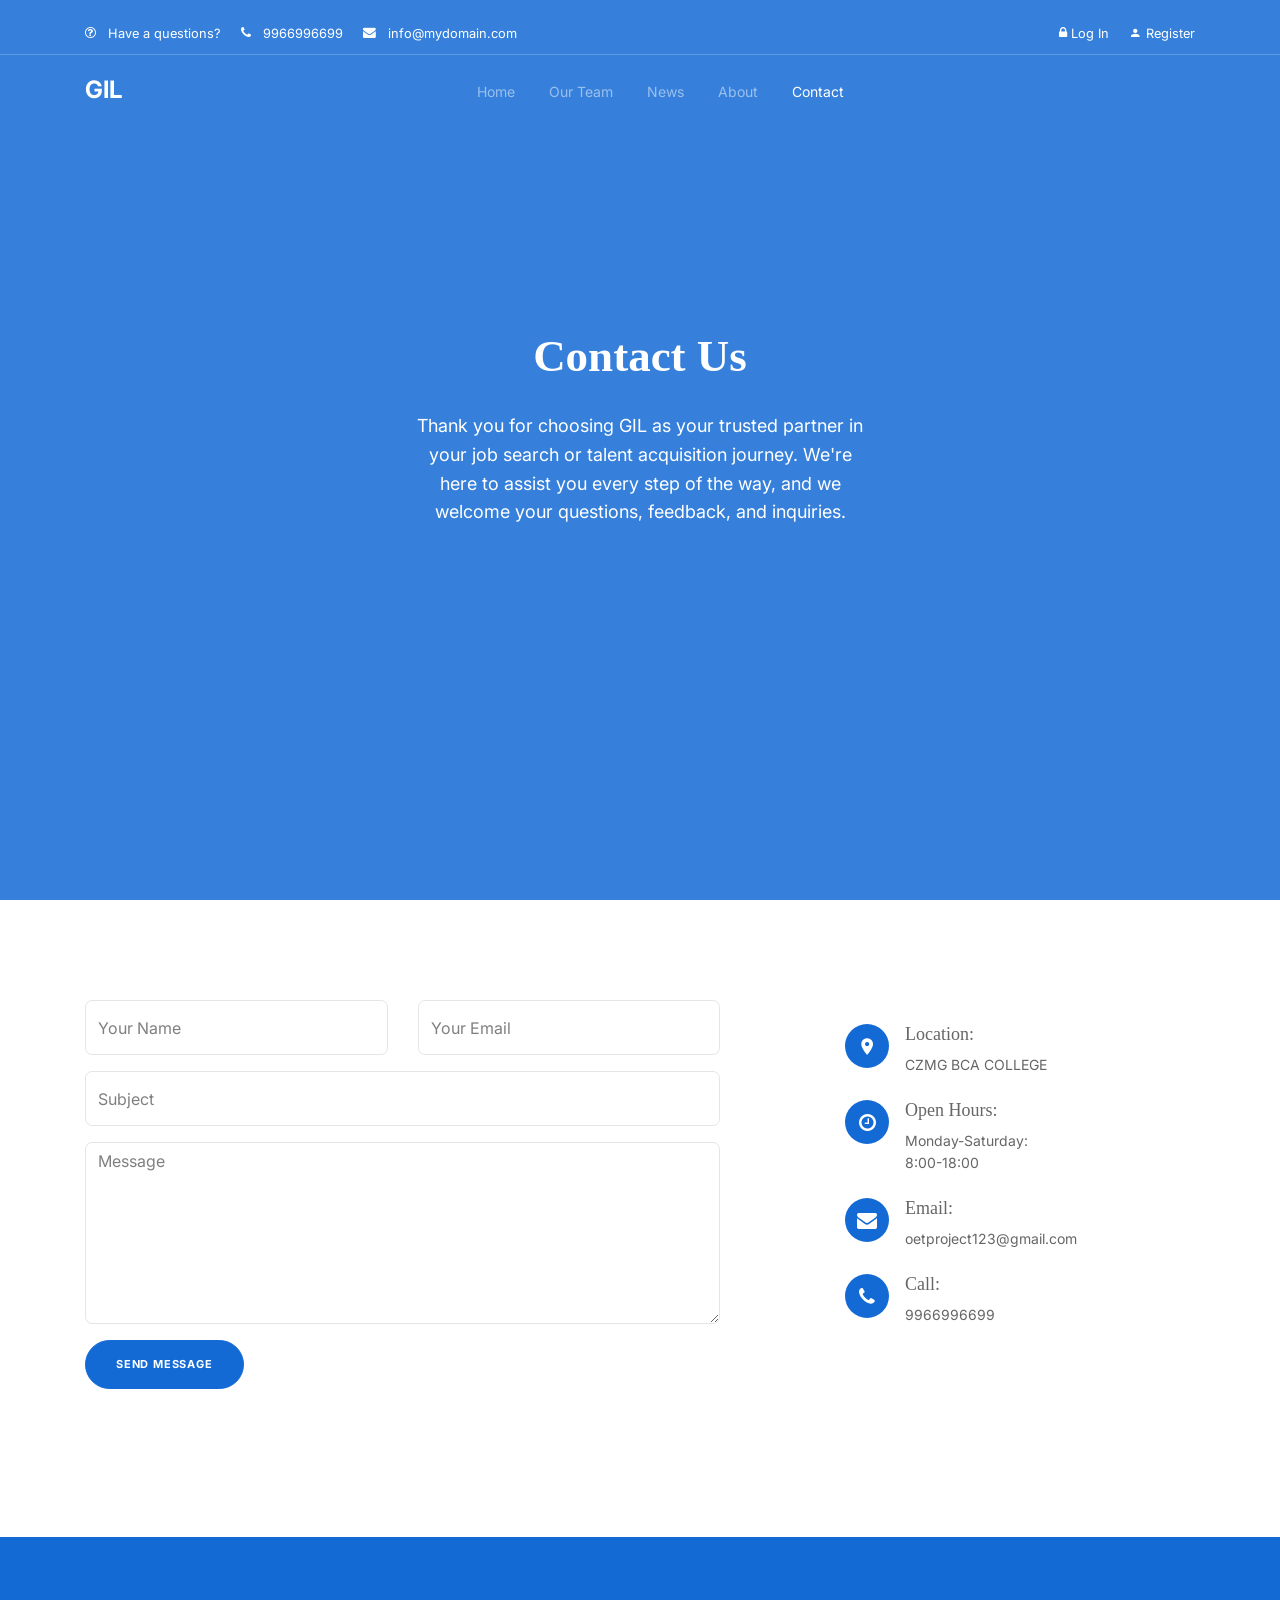
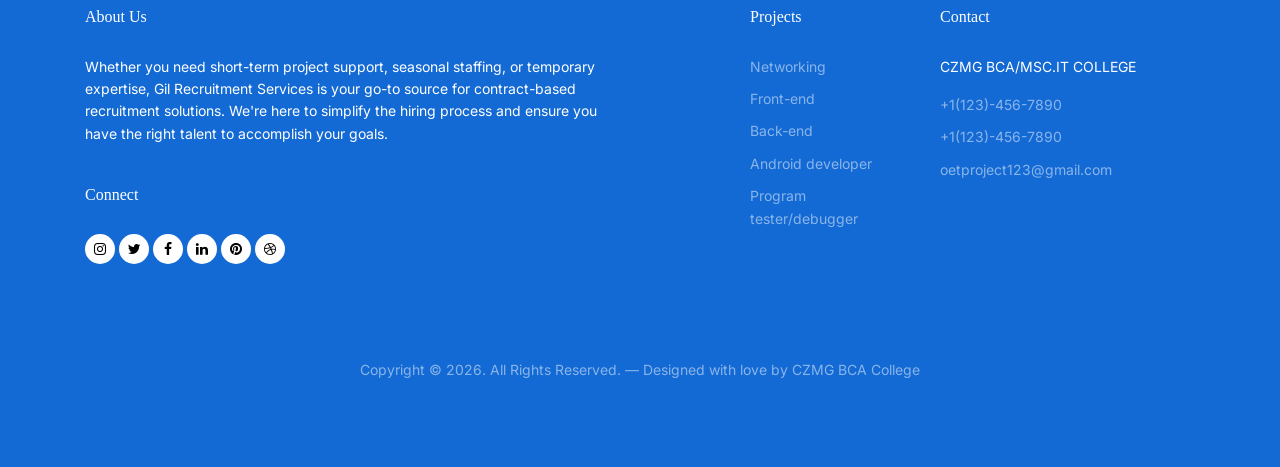
<file: pages/contact.html>
<!doctype html>
<html lang="en">

<head>
  <meta charset="utf-8">
  <meta name="viewport" content="width=device-width, initial-scale=1, shrink-to-fit=no">
  <meta name="author" content="Untree.co">
  <link rel="shortcut icon" href="../assets/images/favicon.png">

  <meta name="description" content="" />
  <meta name="keywords" content="bootstrap, bootstrap4" />

  <link
    href="https://fonts.googleapis.com/css2?family=Display+Playfair:wght@400;700&family=Inter:wght@400;700&display=swap"
    rel="stylesheet">


  <link rel="stylesheet" href="https://unicons.iconscout.com/release/v4.0.0/css/line.css">

  <link rel="stylesheet" href="../assets/css/bootstrap.min.css">
  <link rel="stylesheet" href="../assets/css/animate.min.css">
  <link rel="stylesheet" href="../assets/css/owl.carousel.min.css">
  <link rel="stylesheet" href="../assets/css/owl.theme.default.min.css">
  <link rel="stylesheet" href="../assets/css/jquery.fancybox.min.css">
  <link rel="stylesheet" href="../assets/fonts/icomoon/style.css">
  <link rel="stylesheet" href="../assets/fonts/flaticon/font/flaticon.css">
  <link rel="stylesheet" href="../assets/css/aos.css">
  <link rel="stylesheet" href="../assets/css/style.css">

  <title>GIL Recruitment Portal | Contact Us</title>
</head>

<body>

  <div class="site-mobile-menu">
    <div class="site-mobile-menu-header">
      <div class="site-mobile-menu-close">
        <span class="icofont-close js-menu-toggle"></span>
      </div>
    </div>
    <div class="site-mobile-menu-body"></div>
  </div>



  <nav class="site-nav mb-5">
    <div class="pb-2 top-bar mb-3">
      <div class="container">
        <div class="row align-items-center">

          <div class="col-6 col-lg-9">
            <a href="#contact" class="small mr-3"><span class="icon-question-circle-o mr-2"></span> <span
                class="d-none d-lg-inline-block">Have a questions?</span></a>
            <a href="#" class="small mr-3"><span class="icon-phone mr-2"></span> <span
                class="d-none d-lg-inline-block">9966996699</span></a>
            <a href="#" class="small mr-3"><span class="icon-envelope mr-2"></span> <span
                class="d-none d-lg-inline-block">info@mydomain.com</span></a>
          </div>

          <div class="col-6 col-lg-3 text-right">
            <a href="login.php" class="small mr-3">
              <span class="icon-lock"></span>
              Log In
            </a>
            <a href="register.php" class="small">
              <span class="icon-person"></span>
              Register
            </a>
          </div>

        </div>
      </div>
    </div>
    <div class="sticky-nav js-sticky-header">
      <div class="container position-relative">
        <div class="site-navigation text-center">
          <a href="index.html" class="logo menu-absolute m-0">GIL</a>

          <ul class="js-clone-nav d-none d-lg-inline-block site-menu">
            <li><a href="../index.html">Home</a></li>
            <li><a href="staff.html">Our Team</a></li>
            <li><a href="news.html">News</a></li>
            <li><a href="about.html">About</a></li>
            <li class="active"><a href="contact.html">Contact</a></li>
          </ul>

          <a href="#" class="burger ml-auto float-right site-menu-toggle js-menu-toggle d-inline-block d-lg-none light"
            data-toggle="collapse" data-target="#main-navbar">
            <span></span>
          </a>

        </div>
      </div>
    </div>
  </nav>


  <div class="untree_co-hero overlay" style="background-image: url('https://www.simplilearn.com/ice9/free_resources_article_thumb/friend_class_in_cpp.jpg');">
    <div class="container">
      <div class="row align-items-center justify-content-center">
        <div class="col-12">
          <div class="row justify-content-center ">
            <div class="col-lg-6 text-center ">
              <h1 class="mb-4 heading text-white" data-aos="fade-up" data-aos-delay="100">Contact Us</h1>
              <div class="mb-5 text-white desc mx-auto" data-aos="fade-up" data-aos-delay="200">
                <p>Thank you for choosing GIL as your trusted partner in your job search or talent acquisition journey.
                  We're here to assist you every step of the way, and we welcome your questions, feedback, and
                  inquiries.</p>
              </div>



            </div>


          </div>

        </div>

      </div> <!-- /.row -->
    </div> <!-- /.container -->

  </div> <!-- /.untree_co-hero -->




  <div class="untree_co-section" id="contact">
    <div class="container">

      <div class="row mb-5">
        <div class="col-lg-4 mb-5 order-2 mb-lg-0" data-aos="fade-up" data-aos-delay="100">
          <div class="contact-info">

            <div class="address mt-4">
              <i class="icon-room"></i>
              <h4 class="mb-2">Location:</h4>
              <p>CZMG BCA COLLEGE</p>
            </div>

            <div class="open-hours mt-4">
              <i class="icon-clock-o"></i>
              <h4 class="mb-2">Open Hours:</h4>
              <p>
                Monday-Saturday:<br>
                8:00-18:00
              </p>
            </div>

            <div class="email mt-4">
              <i class="icon-envelope"></i>
              <h4 class="mb-2">Email:</h4>
              <p>oetproject123@gmail.com</p>
            </div>

            <div class="phone mt-4">
              <i class="icon-phone"></i>
              <h4 class="mb-2">Call:</h4>
              <p>9966996699</p>
            </div>

          </div>
        </div>
        <div class="col-lg-7 mr-auto order-1" data-aos="fade-up" data-aos-delay="200">
          <form action="#">
            <div class="row">
              <div class="col-6 mb-3">
                <input type="text" class="form-control" placeholder="Your Name" name="y_name">
              </div>
              <div class="col-6 mb-3">
                <input type="email" class="form-control" placeholder="Your Email" name="y_email">
              </div>
              <div class="col-12 mb-3">
                <input type="text" class="form-control" placeholder="Subject" name="subject">
              </div>
              <div class="col-12 mb-3">
                <textarea name="" id="" cols="30" rows="7" class="form-control" placeholder="Message"
                  name="message"></textarea>
              </div>

              <div class="col-12">
                <input type="submit" value="Send Message" class="btn btn-primary" name="contact">
              </div>
            </div>
          </form>
        </div>
      </div>


    </div>
  </div> <!-- /.untree_co-section -->

  <div class="site-footer">


    <div class="container">

      <div class="row">
        <div class="col-lg-6 mr-auto">
          <div class="widget">
            <h3>About Us<span class="text-primary">.</span> </h3>
            <p>Whether you need short-term project support, seasonal staffing, or temporary expertise, Gil Recruitment
              Services is your go-to source for contract-based recruitment solutions. We're here to simplify the hiring
              process and ensure you have the right talent to accomplish your goals.
            </p>
          </div> <!-- /.widget -->
          <div class="widget">
            <h3>Connect</h3>
            <ul class="list-unstyled social">
              <li><a href="#"><span class="icon-instagram"></span></a></li>
              <li><a href="#"><span class="icon-twitter"></span></a></li>
              <li><a href="#"><span class="icon-facebook"></span></a></li>
              <li><a href="#"><span class="icon-linkedin"></span></a></li>
              <li><a href="#"><span class="icon-pinterest"></span></a></li>
              <li><a href="#"><span class="icon-dribbble"></span></a></li>
            </ul>
          </div> <!-- /.widget -->
        </div> <!-- /.col-lg-3 -->

        <div class="col-lg-2 ml-auto">
          <div class="widget">
            <h3>Projects</h3>
            <ul class="list-unstyled float-left links">
              <li><a href="#">Networking</a></li>
              <li><a href="#">Front-end</a></li>
              <li><a href="#">Back-end</a></li>
              <li><a href="#">Android developer</a></li>
              <li><a href="#">Program tester/debugger</a></li>
            </ul>
          </div> <!-- /.widget -->
        </div> <!-- /.col-lg-3 -->

        <div class="col-lg-3">
          <div class="widget">
            <h3>Contact</h3>
            <address>CZMG BCA/MSC.IT COLLEGE</address>
            <ul class="list-unstyled links mb-4">
              <li><a href="tel://11234567890">+1(123)-456-7890</a></li>
              <li><a href="tel://11234567890">+1(123)-456-7890</a></li>
              <li><a href="mailto:info@mydomain.com">oetproject123@gmail.com</a></li>
            </ul>
          </div> <!-- /.widget -->
        </div> <!-- /.col-lg-3 -->

      </div> <!-- /.row -->

      <div class="row mt-5">
        <div class="col-12 text-center">
          <p class="copyright">Copyright &copy;
            <script>document.write(new Date().getFullYear());</script>. All Rights Reserved. &mdash; Designed with love
            by CZMG BCA College <!-- License information: https://untree.co/license/ -->
        </div>
      </div>
    </div> <!-- /.container -->
  </div> <!-- /.site-footer -->

  <div id="overlayer"></div>
  <div class="loader">
    <div class="spinner-border" role="status">
      <span class="sr-only">Loading...</span>
    </div>
  </div>

  <script src="../assets/js/jquery-3.4.1.min.js"></script>
  <script src="../assets/js/popper.min.js"></script>
  <script src="../assets/js/bootstrap.min.js"></script>
  <script src="../assets/js/owl.carousel.min.js"></script>
  <script src="../assets/js/jquery.animateNumber.min.js"></script>
  <script src="../assets/js/jquery.waypoints.min.js"></script>
  <script src="../assets/js/jquery.fancybox.min.js"></script>
  <script src="../assets/js/jquery.sticky.js"></script>
  <script src="../assets/js/aos.js"></script>
  <script src="../assets/js/custom.js"></script>

</body>

</html>
</file>
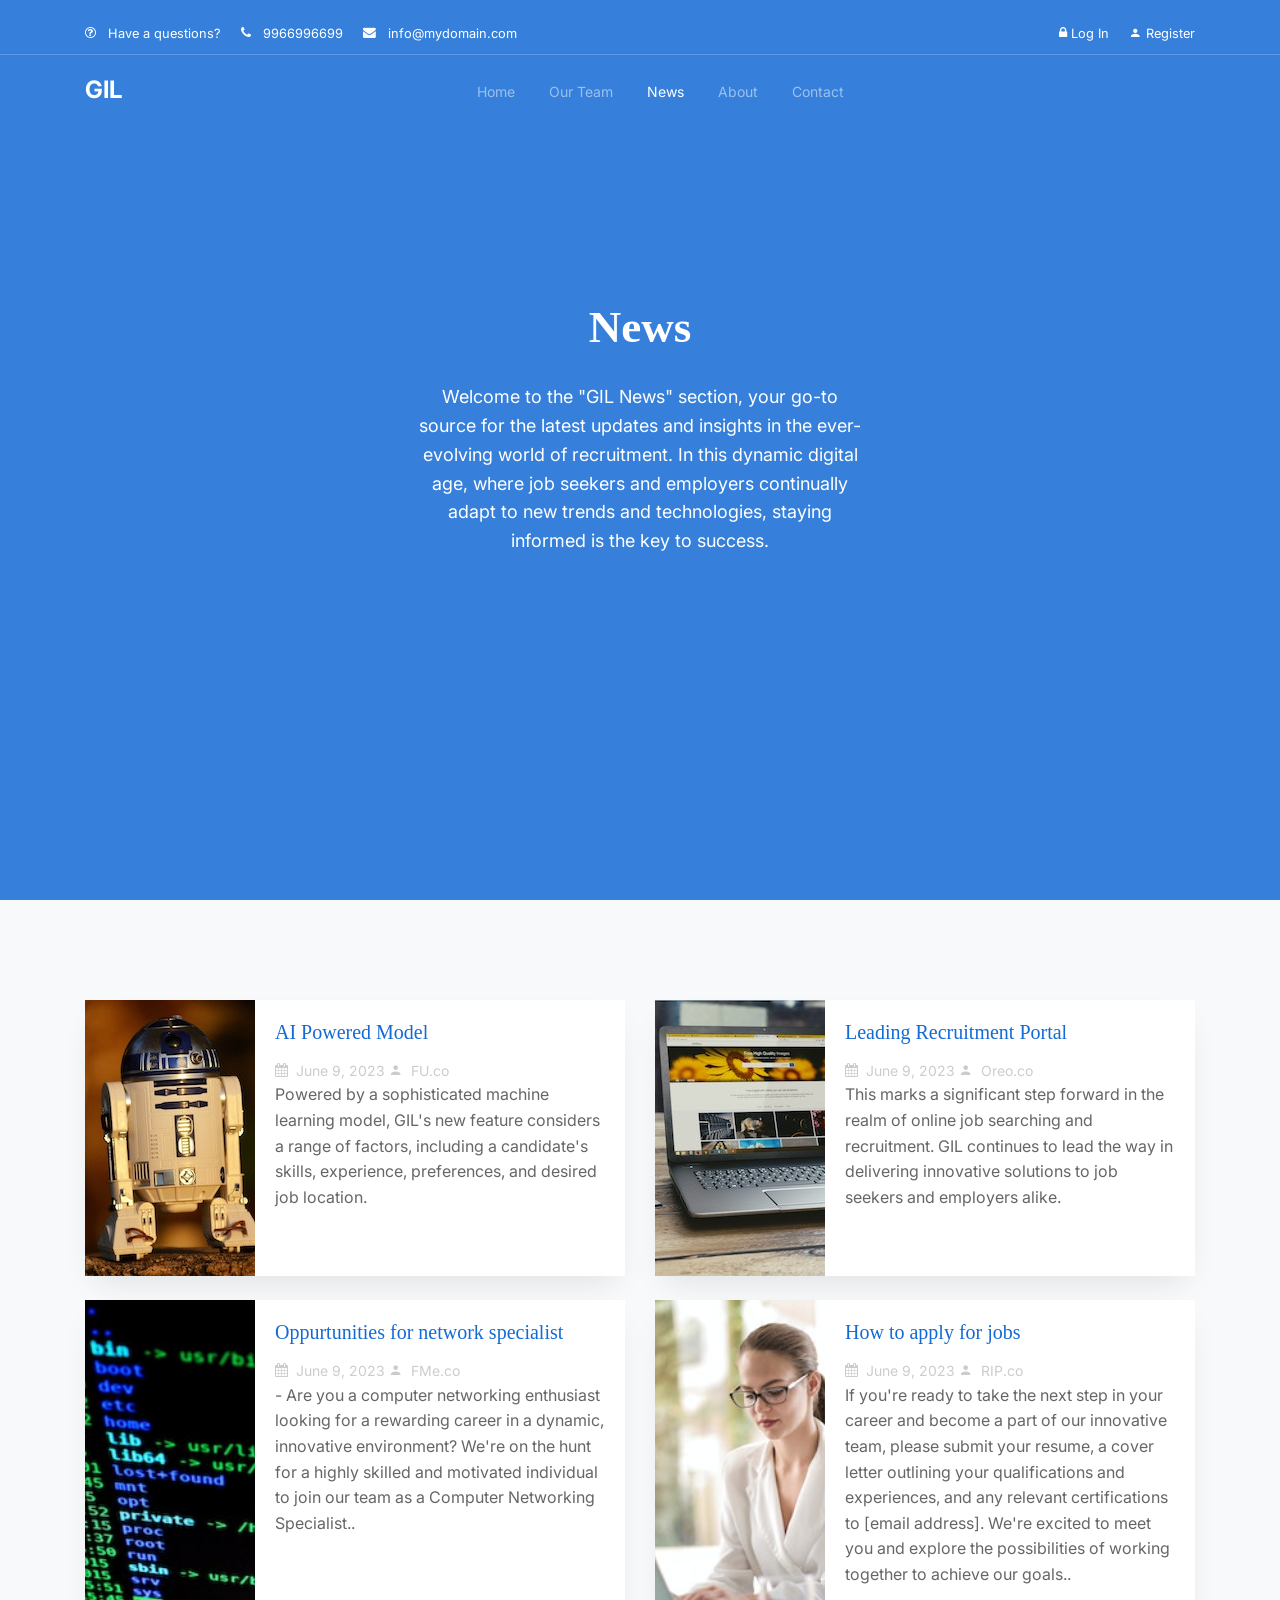
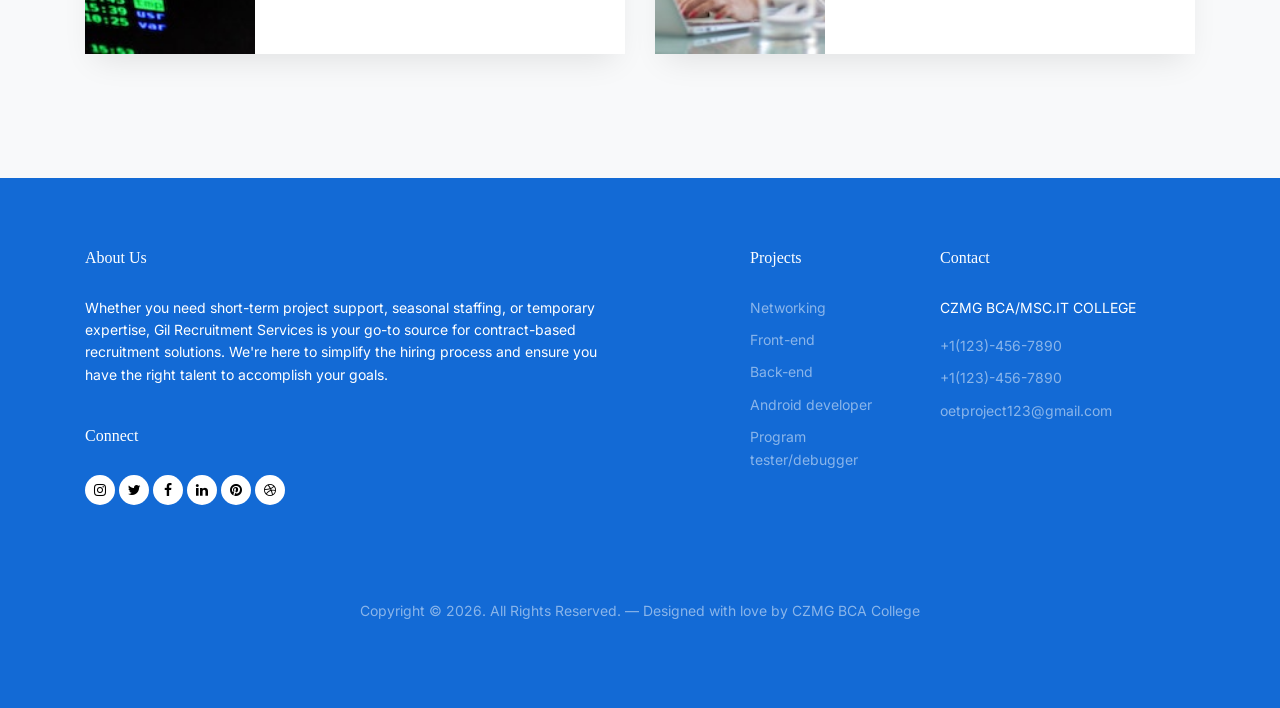
<file: pages/news.html>
<!doctype html>
<html lang="en">

<head>
  <meta charset="utf-8">
  <meta name="viewport" content="width=device-width, initial-scale=1, shrink-to-fit=no">
  <meta name="author" content="Untree.co">
  <link rel="shortcut icon" href="../assets/images/favicon.png">

  <meta name="description" content="" />
  <meta name="keywords" content="bootstrap, bootstrap4" />

  <link
    href="https://fonts.googleapis.com/css2?family=Display+Playfair:wght@400;700&family=Inter:wght@400;700&display=swap"
    rel="stylesheet">


  <link rel="stylesheet" href="https://unicons.iconscout.com/release/v4.0.0/css/line.css">

  <link rel="stylesheet" href="../assets/css/bootstrap.min.css">
  <link rel="stylesheet" href="../assets/css/animate.min.css">
  <link rel="stylesheet" href="../assets/css/owl.carousel.min.css">
  <link rel="stylesheet" href="../assets/css/owl.theme.default.min.css">
  <link rel="stylesheet" href="../assets/css/jquery.fancybox.min.css">
  <link rel="stylesheet" href="../assets/fonts/icomoon/style.css">
  <link rel="stylesheet" href="../assets/fonts/flaticon/font/flaticon.css">
  <link rel="stylesheet" href="../assets/css/aos.css">
  <link rel="stylesheet" href="../assets/css/style.css">

  <title>GIL Recruitment Portal | News</title>
</head>

<body>

  <div class="site-mobile-menu">
    <div class="site-mobile-menu-header">
      <div class="site-mobile-menu-close">
        <span class="icofont-close js-menu-toggle"></span>
      </div>
    </div>
    <div class="site-mobile-menu-body"></div>
  </div>



  <nav class="site-nav mb-5">
    <div class="pb-2 top-bar mb-3">
      <div class="container">
        <div class="row align-items-center">

          <div class="col-6 col-lg-9">
            <a href="contact.html" class="small mr-3"><span class="icon-question-circle-o mr-2"></span> <span
                class="d-none d-lg-inline-block">Have a questions?</span></a>
            <a href="#" class="small mr-3"><span class="icon-phone mr-2"></span> <span
                class="d-none d-lg-inline-block">9966996699</span></a>
            <a href="#" class="small mr-3"><span class="icon-envelope mr-2"></span> <span
                class="d-none d-lg-inline-block">info@mydomain.com</span></a>
          </div>

          <div class="col-6 col-lg-3 text-right">
            <a href="login.php" class="small mr-3">
              <span class="icon-lock"></span>
              Log In
            </a>
            <a href="register.php" class="small">
              <span class="icon-person"></span>
              Register
            </a>
          </div>

        </div>
      </div>
    </div>
    <div class="sticky-nav js-sticky-header">
      <div class="container position-relative">
        <div class="site-navigation text-center">
          <a href="index.html" class="logo menu-absolute m-0">GIL</a>

          <ul class="js-clone-nav d-none d-lg-inline-block site-menu">
            <li><a href="../index.html">Home</a></li>
            <li><a href="staff.html">Our Team</a></li>
            <li class="active"><a href="news.html">News</a></li>
            <li><a href="about.html">About</a></li>
            <li><a href="contact.html">Contact</a></li>
          </ul>

          <a href="#" class="burger ml-auto float-right site-menu-toggle js-menu-toggle d-inline-block d-lg-none light"
            data-toggle="collapse" data-target="#main-navbar">
            <span></span>
          </a>

        </div>
      </div>
    </div>
  </nav>


  <div class="untree_co-hero overlay" style="background-image: url('https://www.simplilearn.com/ice9/free_resources_article_thumb/friend_class_in_cpp.jpg');">
    <div class="container">
      <div class="row align-items-center justify-content-center">
        <div class="col-12">
          <div class="row justify-content-center ">
            <div class="col-lg-6 text-center ">
              <h1 class="mb-4 heading text-white" data-aos="fade-up" data-aos-delay="100">News</h1>
              <div class="mb-5 text-white desc mx-auto" data-aos="fade-up" data-aos-delay="200">
                <p>Welcome to the "GIL News" section, your go-to source for the latest updates and insights in the
                  ever-evolving world of recruitment. In this dynamic digital age, where job seekers and employers
                  continually adapt to new trends and technologies, staying informed is the key to success.</p>
              </div>

            </div>


          </div>

        </div>

      </div> <!-- /.row -->
    </div> <!-- /.container -->

  </div> <!-- /.untree_co-hero -->




  <div class="untree_co-section bg-light">
    <div class="container">
      <div class="row align-items-stretch">
        <div class="col-lg-6 mb-4" data-aos="fade-up" data-aos-delay="100">
          <div class="media-h d-flex h-100">
            <figure>
              <img src="../assets/images/pexels-3.jpg" alt="Image">
            </figure>
            <div class="media-h-body">
              <h2 class="mb-3"><a href="#">AI Powered Model</a></h2>
              <div class="meta "><span class="icon-calendar mr-2"></span><span>June 9, 2023</span> <span
                  class="icon-person mr-2"></span>FU.co</div>
              <p>Powered by a sophisticated machine learning model, GIL's new feature considers a range of factors,
                including a candidate's skills, experience, preferences, and desired job location. </p>
            </div>
          </div>
        </div>
        <div class="col-lg-6 mb-4" data-aos="fade-up" data-aos-delay="200">
          <div class="media-h d-flex h-100">
            <figure>
              <img src="../assets/images/pexels-4.jpg" alt="Image">
            </figure>
            <div class="media-h-body">
              <h2 class="mb-3"><a href="#">Leading Recruitment Portal</a></h2>
              <div class="meta "><span class="icon-calendar mr-2"></span><span>June 9, 2023</span> <span
                  class="icon-person mr-2"></span>Oreo.co</div>
              <p>This marks a significant step forward in the realm of online job searching and recruitment. GIL
                continues to lead the way in delivering innovative solutions to job seekers and employers alike.</p>
            </div>
          </div>
        </div>

        <div class="col-lg-6 mb-4" data-aos="fade-up" data-aos-delay="100">
          <div class="media-h d-flex h-100">
            <figure>
              <img src="../assets/images/pexels-5.jpg" alt="Image">
            </figure>
            <div class="media-h-body">
              <h2 class="mb-3"><a href="#">Oppurtunities for network specialist</a></h2>
              <div class="meta "><span class="icon-calendar mr-2"></span><span>June 9, 2023</span> <span
                  class="icon-person mr-2"></span>FMe.co</div>
              <p>- Are you a computer networking enthusiast looking for a rewarding career in a dynamic, innovative
                environment? We're on the hunt for a highly skilled and motivated individual to join our team as a
                Computer Networking Specialist..</p>
            </div>
          </div>
        </div>
        <div class="col-lg-6 mb-4" data-aos="fade-up" data-aos-delay="200">
          <div class="media-h d-flex h-100">
            <figure>
              <img src="../assets/images/pexels-6.jpg" alt="Image">
            </figure>
            <div class="media-h-body">
              <h2 class="mb-3"><a href="#">How to apply for jobs</a></h2>
              <div class="meta "><span class="icon-calendar mr-2"></span><span>June 9, 2023</span> <span
                  class="icon-person mr-2"></span>RIP.co</div>
              <p>If you're ready to take the next step in your career and become a part of our innovative team, please
                submit your resume, a cover letter outlining your qualifications and experiences, and any relevant
                certifications to [email address]. We're excited to meet you and explore the possibilities of working
                together to achieve our goals..</p>
            </div>
          </div>
        </div>



      </div>
    </div>
  </div> <!-- /.untree_co-section -->

  <div class="site-footer">


    <div class="container">

      <div class="row">
        <div class="col-lg-6 mr-auto">
          <div class="widget">
            <h3>About Us<span class="text-primary">.</span> </h3>
            <p>Whether you need short-term project support, seasonal staffing, or temporary expertise, Gil Recruitment
              Services is your go-to source for contract-based recruitment solutions. We're here to simplify the hiring
              process and ensure you have the right talent to accomplish your goals.
            </p>
          </div> <!-- /.widget -->
          <div class="widget">
            <h3>Connect</h3>
            <ul class="list-unstyled social">
              <li><a href="#"><span class="icon-instagram"></span></a></li>
              <li><a href="#"><span class="icon-twitter"></span></a></li>
              <li><a href="#"><span class="icon-facebook"></span></a></li>
              <li><a href="#"><span class="icon-linkedin"></span></a></li>
              <li><a href="#"><span class="icon-pinterest"></span></a></li>
              <li><a href="#"><span class="icon-dribbble"></span></a></li>
            </ul>
          </div> <!-- /.widget -->
        </div> <!-- /.col-lg-3 -->

        <div class="col-lg-2 ml-auto">
          <div class="widget">
            <h3>Projects</h3>
            <ul class="list-unstyled float-left links">
              <li><a href="#">Networking</a></li>
              <li><a href="#">Front-end</a></li>
              <li><a href="#">Back-end</a></li>
              <li><a href="#">Android developer</a></li>
              <li><a href="#">Program tester/debugger</a></li>
            </ul>
          </div> <!-- /.widget -->
        </div> <!-- /.col-lg-3 -->

        <div class="col-lg-3">
          <div class="widget">
            <h3>Contact</h3>
            <address>CZMG BCA/MSC.IT COLLEGE</address>
            <ul class="list-unstyled links mb-4">
              <li><a href="tel://11234567890">+1(123)-456-7890</a></li>
              <li><a href="tel://11234567890">+1(123)-456-7890</a></li>
              <li><a href="mailto:info@mydomain.com">oetproject123@gmail.com</a></li>
            </ul>
          </div> <!-- /.widget -->
        </div> <!-- /.col-lg-3 -->

      </div> <!-- /.row -->

      <div class="row mt-5">
        <div class="col-12 text-center">
          <p class="copyright">Copyright &copy;
            <script>document.write(new Date().getFullYear());</script>. All Rights Reserved. &mdash; Designed with love
            by CZMG BCA College <!-- License information: https://untree.co/license/ -->
        </div>
      </div>
    </div> <!-- /.container -->
  </div> <!-- /.site-footer -->

  <div id="overlayer"></div>
  <div class="loader">
    <div class="spinner-border" role="status">
      <span class="sr-only">Loading...</span>
    </div>
  </div>

  <script src="../assets/js/jquery-3.4.1.min.js"></script>
  <script src="../assets/js/popper.min.js"></script>
  <script src="../assets/js/bootstrap.min.js"></script>
  <script src="../assets/js/owl.carousel.min.js"></script>
  <script src="../assets/js/jquery.animateNumber.min.js"></script>
  <script src="../assets/js/jquery.waypoints.min.js"></script>
  <script src="../assets/js/jquery.fancybox.min.js"></script>
  <script src="../assets/js/jquery.sticky.js"></script>
  <script src="../assets/js/aos.js"></script>
  <script src="../assets/js/custom.js"></script>

</body>

</html>
</file>
<file: assets/fonts/icomoon/style.css>
@font-face {
  font-family: 'icomoon';
  src:  url('fonts/icomoon.eot?10si43');
  src:  url('fonts/icomoon.eot?10si43#iefix') format('embedded-opentype'),
    url('fonts/icomoon.ttf?10si43') format('truetype'),
    url('fonts/icomoon.woff?10si43') format('woff'),
    url('fonts/icomoon.svg?10si43#icomoon') format('svg');
  font-weight: normal;
  font-style: normal;
}

[class^="icon-"], [class*=" icon-"] {
  /* use !important to prevent issues with browser extensions that change fonts */
  font-family: 'icomoon' !important;
  speak: none;
  font-style: normal;
  font-weight: normal;
  font-variant: normal;
  text-transform: none;
  line-height: 1;

  /* Better Font Rendering =========== */
  -webkit-font-smoothing: antialiased;
  -moz-osx-font-smoothing: grayscale;
}

.icon-asterisk:before {
  content: "\f069";
}
.icon-plus:before {
  content: "\f067";
}
.icon-question:before {
  content: "\f128";
}
.icon-minus:before {
  content: "\f068";
}
.icon-glass:before {
  content: "\f000";
}
.icon-music:before {
  content: "\f001";
}
.icon-search:before {
  content: "\f002";
}
.icon-envelope-o:before {
  content: "\f003";
}
.icon-heart:before {
  content: "\f004";
}
.icon-star:before {
  content: "\f005";
}
.icon-star-o:before {
  content: "\f006";
}
.icon-user:before {
  content: "\f007";
}
.icon-film:before {
  content: "\f008";
}
.icon-th-large:before {
  content: "\f009";
}
.icon-th:before {
  content: "\f00a";
}
.icon-th-list:before {
  content: "\f00b";
}
.icon-check:before {
  content: "\f00c";
}
.icon-close:before {
  content: "\f00d";
}
.icon-remove:before {
  content: "\f00d";
}
.icon-times:before {
  content: "\f00d";
}
.icon-search-plus:before {
  content: "\f00e";
}
.icon-search-minus:before {
  content: "\f010";
}
.icon-power-off:before {
  content: "\f011";
}
.icon-signal:before {
  content: "\f012";
}
.icon-cog:before {
  content: "\f013";
}
.icon-gear:before {
  content: "\f013";
}
.icon-trash-o:before {
  content: "\f014";
}
.icon-home:before {
  content: "\f015";
}
.icon-file-o:before {
  content: "\f016";
}
.icon-clock-o:before {
  content: "\f017";
}
.icon-road:before {
  content: "\f018";
}
.icon-download:before {
  content: "\f019";
}
.icon-arrow-circle-o-down:before {
  content: "\f01a";
}
.icon-arrow-circle-o-up:before {
  content: "\f01b";
}
.icon-inbox:before {
  content: "\f01c";
}
.icon-play-circle-o:before {
  content: "\f01d";
}
.icon-repeat:before {
  content: "\f01e";
}
.icon-rotate-right:before {
  content: "\f01e";
}
.icon-refresh:before {
  content: "\f021";
}
.icon-list-alt:before {
  content: "\f022";
}
.icon-lock:before {
  content: "\f023";
}
.icon-flag:before {
  content: "\f024";
}
.icon-headphones:before {
  content: "\f025";
}
.icon-volume-off:before {
  content: "\f026";
}
.icon-volume-down:before {
  content: "\f027";
}
.icon-volume-up:before {
  content: "\f028";
}
.icon-qrcode:before {
  content: "\f029";
}
.icon-barcode:before {
  content: "\f02a";
}
.icon-tag:before {
  content: "\f02b";
}
.icon-tags:before {
  content: "\f02c";
}
.icon-book:before {
  content: "\f02d";
}
.icon-bookmark:before {
  content: "\f02e";
}
.icon-print:before {
  content: "\f02f";
}
.icon-camera:before {
  content: "\f030";
}
.icon-font:before {
  content: "\f031";
}
.icon-bold:before {
  content: "\f032";
}
.icon-italic:before {
  content: "\f033";
}
.icon-text-height:before {
  content: "\f034";
}
.icon-text-width:before {
  content: "\f035";
}
.icon-align-left:before {
  content: "\f036";
}
.icon-align-center:before {
  content: "\f037";
}
.icon-align-right:before {
  content: "\f038";
}
.icon-align-justify:before {
  content: "\f039";
}
.icon-list:before {
  content: "\f03a";
}
.icon-dedent:before {
  content: "\f03b";
}
.icon-outdent:before {
  content: "\f03b";
}
.icon-indent:before {
  content: "\f03c";
}
.icon-video-camera:before {
  content: "\f03d";
}
.icon-image:before {
  content: "\f03e";
}
.icon-photo:before {
  content: "\f03e";
}
.icon-picture-o:before {
  content: "\f03e";
}
.icon-pencil:before {
  content: "\f040";
}
.icon-map-marker:before {
  content: "\f041";
}
.icon-adjust:before {
  content: "\f042";
}
.icon-tint:before {
  content: "\f043";
}
.icon-edit:before {
  content: "\f044";
}
.icon-pencil-square-o:before {
  content: "\f044";
}
.icon-share-square-o:before {
  content: "\f045";
}
.icon-check-square-o:before {
  content: "\f046";
}
.icon-arrows:before {
  content: "\f047";
}
.icon-step-backward:before {
  content: "\f048";
}
.icon-fast-backward:before {
  content: "\f049";
}
.icon-backward:before {
  content: "\f04a";
}
.icon-play:before {
  content: "\f04b";
}
.icon-pause:before {
  content: "\f04c";
}
.icon-stop:before {
  content: "\f04d";
}
.icon-forward:before {
  content: "\f04e";
}
.icon-fast-forward:before {
  content: "\f050";
}
.icon-step-forward:before {
  content: "\f051";
}
.icon-eject:before {
  content: "\f052";
}
.icon-chevron-left:before {
  content: "\f053";
}
.icon-chevron-right:before {
  content: "\f054";
}
.icon-plus-circle:before {
  content: "\f055";
}
.icon-minus-circle:before {
  content: "\f056";
}
.icon-times-circle:before {
  content: "\f057";
}
.icon-check-circle:before {
  content: "\f058";
}
.icon-question-circle:before {
  content: "\f059";
}
.icon-info-circle:before {
  content: "\f05a";
}
.icon-crosshairs:before {
  content: "\f05b";
}
.icon-times-circle-o:before {
  content: "\f05c";
}
.icon-check-circle-o:before {
  content: "\f05d";
}
.icon-ban:before {
  content: "\f05e";
}
.icon-arrow-left:before {
  content: "\f060";
}
.icon-arrow-right:before {
  content: "\f061";
}
.icon-arrow-up:before {
  content: "\f062";
}
.icon-arrow-down:before {
  content: "\f063";
}
.icon-mail-forward:before {
  content: "\f064";
}
.icon-share:before {
  content: "\f064";
}
.icon-expand:before {
  content: "\f065";
}
.icon-compress:before {
  content: "\f066";
}
.icon-exclamation-circle:before {
  content: "\f06a";
}
.icon-gift:before {
  content: "\f06b";
}
.icon-leaf:before {
  content: "\f06c";
}
.icon-fire:before {
  content: "\f06d";
}
.icon-eye:before {
  content: "\f06e";
}
.icon-eye-slash:before {
  content: "\f070";
}
.icon-exclamation-triangle:before {
  content: "\f071";
}
.icon-warning:before {
  content: "\f071";
}
.icon-plane:before {
  content: "\f072";
}
.icon-calendar:before {
  content: "\f073";
}
.icon-random:before {
  content: "\f074";
}
.icon-comment:before {
  content: "\f075";
}
.icon-magnet:before {
  content: "\f076";
}
.icon-chevron-up:before {
  content: "\f077";
}
.icon-chevron-down:before {
  content: "\f078";
}
.icon-retweet:before {
  content: "\f079";
}
.icon-shopping-cart:before {
  content: "\f07a";
}
.icon-folder:before {
  content: "\f07b";
}
.icon-folder-open:before {
  content: "\f07c";
}
.icon-arrows-v:before {
  content: "\f07d";
}
.icon-arrows-h:before {
  content: "\f07e";
}
.icon-bar-chart:before {
  content: "\f080";
}
.icon-bar-chart-o:before {
  content: "\f080";
}
.icon-twitter-square:before {
  content: "\f081";
}
.icon-facebook-square:before {
  content: "\f082";
}
.icon-camera-retro:before {
  content: "\f083";
}
.icon-key:before {
  content: "\f084";
}
.icon-cogs:before {
  content: "\f085";
}
.icon-gears:before {
  content: "\f085";
}
.icon-comments:before {
  content: "\f086";
}
.icon-thumbs-o-up:before {
  content: "\f087";
}
.icon-thumbs-o-down:before {
  content: "\f088";
}
.icon-star-half:before {
  content: "\f089";
}
.icon-heart-o:before {
  content: "\f08a";
}
.icon-sign-out:before {
  content: "\f08b";
}
.icon-linkedin-square:before {
  content: "\f08c";
}
.icon-thumb-tack:before {
  content: "\f08d";
}
.icon-external-link:before {
  content: "\f08e";
}
.icon-sign-in:before {
  content: "\f090";
}
.icon-trophy:before {
  content: "\f091";
}
.icon-github-square:before {
  content: "\f092";
}
.icon-upload:before {
  content: "\f093";
}
.icon-lemon-o:before {
  content: "\f094";
}
.icon-phone:before {
  content: "\f095";
}
.icon-square-o:before {
  content: "\f096";
}
.icon-bookmark-o:before {
  content: "\f097";
}
.icon-phone-square:before {
  content: "\f098";
}
.icon-twitter:before {
  content: "\f099";
}
.icon-facebook:before {
  content: "\f09a";
}
.icon-facebook-f:before {
  content: "\f09a";
}
.icon-github:before {
  content: "\f09b";
}
.icon-unlock:before {
  content: "\f09c";
}
.icon-credit-card:before {
  content: "\f09d";
}
.icon-feed:before {
  content: "\f09e";
}
.icon-rss:before {
  content: "\f09e";
}
.icon-hdd-o:before {
  content: "\f0a0";
}
.icon-bullhorn:before {
  content: "\f0a1";
}
.icon-bell-o:before {
  content: "\f0a2";
}
.icon-certificate:before {
  content: "\f0a3";
}
.icon-hand-o-right:before {
  content: "\f0a4";
}
.icon-hand-o-left:before {
  content: "\f0a5";
}
.icon-hand-o-up:before {
  content: "\f0a6";
}
.icon-hand-o-down:before {
  content: "\f0a7";
}
.icon-arrow-circle-left:before {
  content: "\f0a8";
}
.icon-arrow-circle-right:before {
  content: "\f0a9";
}
.icon-arrow-circle-up:before {
  content: "\f0aa";
}
.icon-arrow-circle-down:before {
  content: "\f0ab";
}
.icon-globe:before {
  content: "\f0ac";
}
.icon-wrench:before {
  content: "\f0ad";
}
.icon-tasks:before {
  content: "\f0ae";
}
.icon-filter:before {
  content: "\f0b0";
}
.icon-briefcase:before {
  content: "\f0b1";
}
.icon-arrows-alt:before {
  content: "\f0b2";
}
.icon-group:before {
  content: "\f0c0";
}
.icon-users:before {
  content: "\f0c0";
}
.icon-chain:before {
  content: "\f0c1";
}
.icon-link:before {
  content: "\f0c1";
}
.icon-cloud:before {
  content: "\f0c2";
}
.icon-flask:before {
  content: "\f0c3";
}
.icon-cut:before {
  content: "\f0c4";
}
.icon-scissors:before {
  content: "\f0c4";
}
.icon-copy:before {
  content: "\f0c5";
}
.icon-files-o:before {
  content: "\f0c5";
}
.icon-paperclip:before {
  content: "\f0c6";
}
.icon-floppy-o:before {
  content: "\f0c7";
}
.icon-save:before {
  content: "\f0c7";
}
.icon-square:before {
  content: "\f0c8";
}
.icon-bars:before {
  content: "\f0c9";
}
.icon-navicon:before {
  content: "\f0c9";
}
.icon-reorder:before {
  content: "\f0c9";
}
.icon-list-ul:before {
  content: "\f0ca";
}
.icon-list-ol:before {
  content: "\f0cb";
}
.icon-strikethrough:before {
  content: "\f0cc";
}
.icon-underline:before {
  content: "\f0cd";
}
.icon-table:before {
  content: "\f0ce";
}
.icon-magic:before {
  content: "\f0d0";
}
.icon-truck:before {
  content: "\f0d1";
}
.icon-pinterest:before {
  content: "\f0d2";
}
.icon-pinterest-square:before {
  content: "\f0d3";
}
.icon-google-plus-square:before {
  content: "\f0d4";
}
.icon-google-plus:before {
  content: "\f0d5";
}
.icon-money:before {
  content: "\f0d6";
}
.icon-caret-down:before {
  content: "\f0d7";
}
.icon-caret-up:before {
  content: "\f0d8";
}
.icon-caret-left:before {
  content: "\f0d9";
}
.icon-caret-right:before {
  content: "\f0da";
}
.icon-columns:before {
  content: "\f0db";
}
.icon-sort:before {
  content: "\f0dc";
}
.icon-unsorted:before {
  content: "\f0dc";
}
.icon-sort-desc:before {
  content: "\f0dd";
}
.icon-sort-down:before {
  content: "\f0dd";
}
.icon-sort-asc:before {
  content: "\f0de";
}
.icon-sort-up:before {
  content: "\f0de";
}
.icon-envelope:before {
  content: "\f0e0";
}
.icon-linkedin:before {
  content: "\f0e1";
}
.icon-rotate-left:before {
  content: "\f0e2";
}
.icon-undo:before {
  content: "\f0e2";
}
.icon-gavel:before {
  content: "\f0e3";
}
.icon-legal:before {
  content: "\f0e3";
}
.icon-dashboard:before {
  content: "\f0e4";
}
.icon-tachometer:before {
  content: "\f0e4";
}
.icon-comment-o:before {
  content: "\f0e5";
}
.icon-comments-o:before {
  content: "\f0e6";
}
.icon-bolt:before {
  content: "\f0e7";
}
.icon-flash:before {
  content: "\f0e7";
}
.icon-sitemap:before {
  content: "\f0e8";
}
.icon-umbrella:before {
  content: "\f0e9";
}
.icon-clipboard:before {
  content: "\f0ea";
}
.icon-paste:before {
  content: "\f0ea";
}
.icon-lightbulb-o:before {
  content: "\f0eb";
}
.icon-exchange:before {
  content: "\f0ec";
}
.icon-cloud-download:before {
  content: "\f0ed";
}
.icon-cloud-upload:before {
  content: "\f0ee";
}
.icon-user-md:before {
  content: "\f0f0";
}
.icon-stethoscope:before {
  content: "\f0f1";
}
.icon-suitcase:before {
  content: "\f0f2";
}
.icon-bell:before {
  content: "\f0f3";
}
.icon-coffee:before {
  content: "\f0f4";
}
.icon-cutlery:before {
  content: "\f0f5";
}
.icon-file-text-o:before {
  content: "\f0f6";
}
.icon-building-o:before {
  content: "\f0f7";
}
.icon-hospital-o:before {
  content: "\f0f8";
}
.icon-ambulance:before {
  content: "\f0f9";
}
.icon-medkit:before {
  content: "\f0fa";
}
.icon-fighter-jet:before {
  content: "\f0fb";
}
.icon-beer:before {
  content: "\f0fc";
}
.icon-h-square:before {
  content: "\f0fd";
}
.icon-plus-square:before {
  content: "\f0fe";
}
.icon-angle-double-left:before {
  content: "\f100";
}
.icon-angle-double-right:before {
  content: "\f101";
}
.icon-angle-double-up:before {
  content: "\f102";
}
.icon-angle-double-down:before {
  content: "\f103";
}
.icon-angle-left:before {
  content: "\f104";
}
.icon-angle-right:before {
  content: "\f105";
}
.icon-angle-up:before {
  content: "\f106";
}
.icon-angle-down:before {
  content: "\f107";
}
.icon-desktop:before {
  content: "\f108";
}
.icon-laptop:before {
  content: "\f109";
}
.icon-tablet:before {
  content: "\f10a";
}
.icon-mobile:before {
  content: "\f10b";
}
.icon-mobile-phone:before {
  content: "\f10b";
}
.icon-circle-o:before {
  content: "\f10c";
}
.icon-quote-left:before {
  content: "\f10d";
}
.icon-quote-right:before {
  content: "\f10e";
}
.icon-spinner:before {
  content: "\f110";
}
.icon-circle:before {
  content: "\f111";
}
.icon-mail-reply:before {
  content: "\f112";
}
.icon-reply:before {
  content: "\f112";
}
.icon-github-alt:before {
  content: "\f113";
}
.icon-folder-o:before {
  content: "\f114";
}
.icon-folder-open-o:before {
  content: "\f115";
}
.icon-smile-o:before {
  content: "\f118";
}
.icon-frown-o:before {
  content: "\f119";
}
.icon-meh-o:before {
  content: "\f11a";
}
.icon-gamepad:before {
  content: "\f11b";
}
.icon-keyboard-o:before {
  content: "\f11c";
}
.icon-flag-o:before {
  content: "\f11d";
}
.icon-flag-checkered:before {
  content: "\f11e";
}
.icon-terminal:before {
  content: "\f120";
}
.icon-code:before {
  content: "\f121";
}
.icon-mail-reply-all:before {
  content: "\f122";
}
.icon-reply-all:before {
  content: "\f122";
}
.icon-star-half-empty:before {
  content: "\f123";
}
.icon-star-half-full:before {
  content: "\f123";
}
.icon-star-half-o:before {
  content: "\f123";
}
.icon-location-arrow:before {
  content: "\f124";
}
.icon-crop:before {
  content: "\f125";
}
.icon-code-fork:before {
  content: "\f126";
}
.icon-chain-broken:before {
  content: "\f127";
}
.icon-unlink:before {
  content: "\f127";
}
.icon-info:before {
  content: "\f129";
}
.icon-exclamation:before {
  content: "\f12a";
}
.icon-superscript:before {
  content: "\f12b";
}
.icon-subscript:before {
  content: "\f12c";
}
.icon-eraser:before {
  content: "\f12d";
}
.icon-puzzle-piece:before {
  content: "\f12e";
}
.icon-microphone:before {
  content: "\f130";
}
.icon-microphone-slash:before {
  content: "\f131";
}
.icon-shield:before {
  content: "\f132";
}
.icon-calendar-o:before {
  content: "\f133";
}
.icon-fire-extinguisher:before {
  content: "\f134";
}
.icon-rocket:before {
  content: "\f135";
}
.icon-maxcdn:before {
  content: "\f136";
}
.icon-chevron-circle-left:before {
  content: "\f137";
}
.icon-chevron-circle-right:before {
  content: "\f138";
}
.icon-chevron-circle-up:before {
  content: "\f139";
}
.icon-chevron-circle-down:before {
  content: "\f13a";
}
.icon-html5:before {
  content: "\f13b";
}
.icon-css3:before {
  content: "\f13c";
}
.icon-anchor:before {
  content: "\f13d";
}
.icon-unlock-alt:before {
  content: "\f13e";
}
.icon-bullseye:before {
  content: "\f140";
}
.icon-ellipsis-h:before {
  content: "\f141";
}
.icon-ellipsis-v:before {
  content: "\f142";
}
.icon-rss-square:before {
  content: "\f143";
}
.icon-play-circle:before {
  content: "\f144";
}
.icon-ticket:before {
  content: "\f145";
}
.icon-minus-square:before {
  content: "\f146";
}
.icon-minus-square-o:before {
  content: "\f147";
}
.icon-level-up:before {
  content: "\f148";
}
.icon-level-down:before {
  content: "\f149";
}
.icon-check-square:before {
  content: "\f14a";
}
.icon-pencil-square:before {
  content: "\f14b";
}
.icon-external-link-square:before {
  content: "\f14c";
}
.icon-share-square:before {
  content: "\f14d";
}
.icon-compass:before {
  content: "\f14e";
}
.icon-caret-square-o-down:before {
  content: "\f150";
}
.icon-toggle-down:before {
  content: "\f150";
}
.icon-caret-square-o-up:before {
  content: "\f151";
}
.icon-toggle-up:before {
  content: "\f151";
}
.icon-caret-square-o-right:before {
  content: "\f152";
}
.icon-toggle-right:before {
  content: "\f152";
}
.icon-eur:before {
  content: "\f153";
}
.icon-euro:before {
  content: "\f153";
}
.icon-gbp:before {
  content: "\f154";
}
.icon-dollar:before {
  content: "\f155";
}
.icon-usd:before {
  content: "\f155";
}
.icon-inr:before {
  content: "\f156";
}
.icon-rupee:before {
  content: "\f156";
}
.icon-cny:before {
  content: "\f157";
}
.icon-jpy:before {
  content: "\f157";
}
.icon-rmb:before {
  content: "\f157";
}
.icon-yen:before {
  content: "\f157";
}
.icon-rouble:before {
  content: "\f158";
}
.icon-rub:before {
  content: "\f158";
}
.icon-ruble:before {
  content: "\f158";
}
.icon-krw:before {
  content: "\f159";
}
.icon-won:before {
  content: "\f159";
}
.icon-bitcoin:before {
  content: "\f15a";
}
.icon-btc:before {
  content: "\f15a";
}
.icon-file:before {
  content: "\f15b";
}
.icon-file-text:before {
  content: "\f15c";
}
.icon-sort-alpha-asc:before {
  content: "\f15d";
}
.icon-sort-alpha-desc:before {
  content: "\f15e";
}
.icon-sort-amount-asc:before {
  content: "\f160";
}
.icon-sort-amount-desc:before {
  content: "\f161";
}
.icon-sort-numeric-asc:before {
  content: "\f162";
}
.icon-sort-numeric-desc:before {
  content: "\f163";
}
.icon-thumbs-up:before {
  content: "\f164";
}
.icon-thumbs-down:before {
  content: "\f165";
}
.icon-youtube-square:before {
  content: "\f166";
}
.icon-youtube:before {
  content: "\f167";
}
.icon-xing:before {
  content: "\f168";
}
.icon-xing-square:before {
  content: "\f169";
}
.icon-youtube-play:before {
  content: "\f16a";
}
.icon-dropbox:before {
  content: "\f16b";
}
.icon-stack-overflow:before {
  content: "\f16c";
}
.icon-instagram:before {
  content: "\f16d";
}
.icon-flickr:before {
  content: "\f16e";
}
.icon-adn:before {
  content: "\f170";
}
.icon-bitbucket:before {
  content: "\f171";
}
.icon-bitbucket-square:before {
  content: "\f172";
}
.icon-tumblr:before {
  content: "\f173";
}
.icon-tumblr-square:before {
  content: "\f174";
}
.icon-long-arrow-down:before {
  content: "\f175";
}
.icon-long-arrow-up:before {
  content: "\f176";
}
.icon-long-arrow-left:before {
  content: "\f177";
}
.icon-long-arrow-right:before {
  content: "\f178";
}
.icon-apple:before {
  content: "\f179";
}
.icon-windows:before {
  content: "\f17a";
}
.icon-android:before {
  content: "\f17b";
}
.icon-linux:before {
  content: "\f17c";
}
.icon-dribbble:before {
  content: "\f17d";
}
.icon-skype:before {
  content: "\f17e";
}
.icon-foursquare:before {
  content: "\f180";
}
.icon-trello:before {
  content: "\f181";
}
.icon-female:before {
  content: "\f182";
}
.icon-male:before {
  content: "\f183";
}
.icon-gittip:before {
  content: "\f184";
}
.icon-gratipay:before {
  content: "\f184";
}
.icon-sun-o:before {
  content: "\f185";
}
.icon-moon-o:before {
  content: "\f186";
}
.icon-archive:before {
  content: "\f187";
}
.icon-bug:before {
  content: "\f188";
}
.icon-vk:before {
  content: "\f189";
}
.icon-weibo:before {
  content: "\f18a";
}
.icon-renren:before {
  content: "\f18b";
}
.icon-pagelines:before {
  content: "\f18c";
}
.icon-stack-exchange:before {
  content: "\f18d";
}
.icon-arrow-circle-o-right:before {
  content: "\f18e";
}
.icon-arrow-circle-o-left:before {
  content: "\f190";
}
.icon-caret-square-o-left:before {
  content: "\f191";
}
.icon-toggle-left:before {
  content: "\f191";
}
.icon-dot-circle-o:before {
  content: "\f192";
}
.icon-wheelchair:before {
  content: "\f193";
}
.icon-vimeo-square:before {
  content: "\f194";
}
.icon-try:before {
  content: "\f195";
}
.icon-turkish-lira:before {
  content: "\f195";
}
.icon-plus-square-o:before {
  content: "\f196";
}
.icon-space-shuttle:before {
  content: "\f197";
}
.icon-slack:before {
  content: "\f198";
}
.icon-envelope-square:before {
  content: "\f199";
}
.icon-wordpress:before {
  content: "\f19a";
}
.icon-openid:before {
  content: "\f19b";
}
.icon-bank:before {
  content: "\f19c";
}
.icon-institution:before {
  content: "\f19c";
}
.icon-university:before {
  content: "\f19c";
}
.icon-graduation-cap:before {
  content: "\f19d";
}
.icon-mortar-board:before {
  content: "\f19d";
}
.icon-yahoo:before {
  content: "\f19e";
}
.icon-google:before {
  content: "\f1a0";
}
.icon-reddit:before {
  content: "\f1a1";
}
.icon-reddit-square:before {
  content: "\f1a2";
}
.icon-stumbleupon-circle:before {
  content: "\f1a3";
}
.icon-stumbleupon:before {
  content: "\f1a4";
}
.icon-delicious:before {
  content: "\f1a5";
}
.icon-digg:before {
  content: "\f1a6";
}
.icon-pied-piper-pp:before {
  content: "\f1a7";
}
.icon-pied-piper-alt:before {
  content: "\f1a8";
}
.icon-drupal:before {
  content: "\f1a9";
}
.icon-joomla:before {
  content: "\f1aa";
}
.icon-language:before {
  content: "\f1ab";
}
.icon-fax:before {
  content: "\f1ac";
}
.icon-building:before {
  content: "\f1ad";
}
.icon-child:before {
  content: "\f1ae";
}
.icon-paw:before {
  content: "\f1b0";
}
.icon-spoon:before {
  content: "\f1b1";
}
.icon-cube:before {
  content: "\f1b2";
}
.icon-cubes:before {
  content: "\f1b3";
}
.icon-behance:before {
  content: "\f1b4";
}
.icon-behance-square:before {
  content: "\f1b5";
}
.icon-steam:before {
  content: "\f1b6";
}
.icon-steam-square:before {
  content: "\f1b7";
}
.icon-recycle:before {
  content: "\f1b8";
}
.icon-automobile:before {
  content: "\f1b9";
}
.icon-car:before {
  content: "\f1b9";
}
.icon-cab:before {
  content: "\f1ba";
}
.icon-taxi:before {
  content: "\f1ba";
}
.icon-tree:before {
  content: "\f1bb";
}
.icon-spotify:before {
  content: "\f1bc";
}
.icon-deviantart:before {
  content: "\f1bd";
}
.icon-soundcloud:before {
  content: "\f1be";
}
.icon-database:before {
  content: "\f1c0";
}
.icon-file-pdf-o:before {
  content: "\f1c1";
}
.icon-file-word-o:before {
  content: "\f1c2";
}
.icon-file-excel-o:before {
  content: "\f1c3";
}
.icon-file-powerpoint-o:before {
  content: "\f1c4";
}
.icon-file-image-o:before {
  content: "\f1c5";
}
.icon-file-photo-o:before {
  content: "\f1c5";
}
.icon-file-picture-o:before {
  content: "\f1c5";
}
.icon-file-archive-o:before {
  content: "\f1c6";
}
.icon-file-zip-o:before {
  content: "\f1c6";
}
.icon-file-audio-o:before {
  content: "\f1c7";
}
.icon-file-sound-o:before {
  content: "\f1c7";
}
.icon-file-movie-o:before {
  content: "\f1c8";
}
.icon-file-video-o:before {
  content: "\f1c8";
}
.icon-file-code-o:before {
  content: "\f1c9";
}
.icon-vine:before {
  content: "\f1ca";
}
.icon-codepen:before {
  content: "\f1cb";
}
.icon-jsfiddle:before {
  content: "\f1cc";
}
.icon-life-bouy:before {
  content: "\f1cd";
}
.icon-life-buoy:before {
  content: "\f1cd";
}
.icon-life-ring:before {
  content: "\f1cd";
}
.icon-life-saver:before {
  content: "\f1cd";
}
.icon-support:before {
  content: "\f1cd";
}
.icon-circle-o-notch:before {
  content: "\f1ce";
}
.icon-ra:before {
  content: "\f1d0";
}
.icon-rebel:before {
  content: "\f1d0";
}
.icon-resistance:before {
  content: "\f1d0";
}
.icon-empire:before {
  content: "\f1d1";
}
.icon-ge:before {
  content: "\f1d1";
}
.icon-git-square:before {
  content: "\f1d2";
}
.icon-git:before {
  content: "\f1d3";
}
.icon-hacker-news:before {
  content: "\f1d4";
}
.icon-y-combinator-square:before {
  content: "\f1d4";
}
.icon-yc-square:before {
  content: "\f1d4";
}
.icon-tencent-weibo:before {
  content: "\f1d5";
}
.icon-qq:before {
  content: "\f1d6";
}
.icon-wechat:before {
  content: "\f1d7";
}
.icon-weixin:before {
  content: "\f1d7";
}
.icon-paper-plane:before {
  content: "\f1d8";
}
.icon-send:before {
  content: "\f1d8";
}
.icon-paper-plane-o:before {
  content: "\f1d9";
}
.icon-send-o:before {
  content: "\f1d9";
}
.icon-history:before {
  content: "\f1da";
}
.icon-circle-thin:before {
  content: "\f1db";
}
.icon-header:before {
  content: "\f1dc";
}
.icon-paragraph:before {
  content: "\f1dd";
}
.icon-sliders:before {
  content: "\f1de";
}
.icon-share-alt:before {
  content: "\f1e0";
}
.icon-share-alt-square:before {
  content: "\f1e1";
}
.icon-bomb:before {
  content: "\f1e2";
}
.icon-futbol-o:before {
  content: "\f1e3";
}
.icon-soccer-ball-o:before {
  content: "\f1e3";
}
.icon-tty:before {
  content: "\f1e4";
}
.icon-binoculars:before {
  content: "\f1e5";
}
.icon-plug:before {
  content: "\f1e6";
}
.icon-slideshare:before {
  content: "\f1e7";
}
.icon-twitch:before {
  content: "\f1e8";
}
.icon-yelp:before {
  content: "\f1e9";
}
.icon-newspaper-o:before {
  content: "\f1ea";
}
.icon-wifi:before {
  content: "\f1eb";
}
.icon-calculator:before {
  content: "\f1ec";
}
.icon-paypal:before {
  content: "\f1ed";
}
.icon-google-wallet:before {
  content: "\f1ee";
}
.icon-cc-visa:before {
  content: "\f1f0";
}
.icon-cc-mastercard:before {
  content: "\f1f1";
}
.icon-cc-discover:before {
  content: "\f1f2";
}
.icon-cc-amex:before {
  content: "\f1f3";
}
.icon-cc-paypal:before {
  content: "\f1f4";
}
.icon-cc-stripe:before {
  content: "\f1f5";
}
.icon-bell-slash:before {
  content: "\f1f6";
}
.icon-bell-slash-o:before {
  content: "\f1f7";
}
.icon-trash:before {
  content: "\f1f8";
}
.icon-copyright:before {
  content: "\f1f9";
}
.icon-at:before {
  content: "\f1fa";
}
.icon-eyedropper:before {
  content: "\f1fb";
}
.icon-paint-brush:before {
  content: "\f1fc";
}
.icon-birthday-cake:before {
  content: "\f1fd";
}
.icon-area-chart:before {
  content: "\f1fe";
}
.icon-pie-chart:before {
  content: "\f200";
}
.icon-line-chart:before {
  content: "\f201";
}
.icon-lastfm:before {
  content: "\f202";
}
.icon-lastfm-square:before {
  content: "\f203";
}
.icon-toggle-off:before {
  content: "\f204";
}
.icon-toggle-on:before {
  content: "\f205";
}
.icon-bicycle:before {
  content: "\f206";
}
.icon-bus:before {
  content: "\f207";
}
.icon-ioxhost:before {
  content: "\f208";
}
.icon-angellist:before {
  content: "\f209";
}
.icon-cc:before {
  content: "\f20a";
}
.icon-ils:before {
  content: "\f20b";
}
.icon-shekel:before {
  content: "\f20b";
}
.icon-sheqel:before {
  content: "\f20b";
}
.icon-meanpath:before {
  content: "\f20c";
}
.icon-buysellads:before {
  content: "\f20d";
}
.icon-connectdevelop:before {
  content: "\f20e";
}
.icon-dashcube:before {
  content: "\f210";
}
.icon-forumbee:before {
  content: "\f211";
}
.icon-leanpub:before {
  content: "\f212";
}
.icon-sellsy:before {
  content: "\f213";
}
.icon-shirtsinbulk:before {
  content: "\f214";
}
.icon-simplybuilt:before {
  content: "\f215";
}
.icon-skyatlas:before {
  content: "\f216";
}
.icon-cart-plus:before {
  content: "\f217";
}
.icon-cart-arrow-down:before {
  content: "\f218";
}
.icon-diamond:before {
  content: "\f219";
}
.icon-ship:before {
  content: "\f21a";
}
.icon-user-secret:before {
  content: "\f21b";
}
.icon-motorcycle:before {
  content: "\f21c";
}
.icon-street-view:before {
  content: "\f21d";
}
.icon-heartbeat:before {
  content: "\f21e";
}
.icon-venus:before {
  content: "\f221";
}
.icon-mars:before {
  content: "\f222";
}
.icon-mercury:before {
  content: "\f223";
}
.icon-intersex:before {
  content: "\f224";
}
.icon-transgender:before {
  content: "\f224";
}
.icon-transgender-alt:before {
  content: "\f225";
}
.icon-venus-double:before {
  content: "\f226";
}
.icon-mars-double:before {
  content: "\f227";
}
.icon-venus-mars:before {
  content: "\f228";
}
.icon-mars-stroke:before {
  content: "\f229";
}
.icon-mars-stroke-v:before {
  content: "\f22a";
}
.icon-mars-stroke-h:before {
  content: "\f22b";
}
.icon-neuter:before {
  content: "\f22c";
}
.icon-genderless:before {
  content: "\f22d";
}
.icon-facebook-official:before {
  content: "\f230";
}
.icon-pinterest-p:before {
  content: "\f231";
}
.icon-whatsapp:before {
  content: "\f232";
}
.icon-server:before {
  content: "\f233";
}
.icon-user-plus:before {
  content: "\f234";
}
.icon-user-times:before {
  content: "\f235";
}
.icon-bed:before {
  content: "\f236";
}
.icon-hotel:before {
  content: "\f236";
}
.icon-viacoin:before {
  content: "\f237";
}
.icon-train:before {
  content: "\f238";
}
.icon-subway:before {
  content: "\f239";
}
.icon-medium:before {
  content: "\f23a";
}
.icon-y-combinator:before {
  content: "\f23b";
}
.icon-yc:before {
  content: "\f23b";
}
.icon-optin-monster:before {
  content: "\f23c";
}
.icon-opencart:before {
  content: "\f23d";
}
.icon-expeditedssl:before {
  content: "\f23e";
}
.icon-battery:before {
  content: "\f240";
}
.icon-battery-4:before {
  content: "\f240";
}
.icon-battery-full:before {
  content: "\f240";
}
.icon-battery-3:before {
  content: "\f241";
}
.icon-battery-three-quarters:before {
  content: "\f241";
}
.icon-battery-2:before {
  content: "\f242";
}
.icon-battery-half:before {
  content: "\f242";
}
.icon-battery-1:before {
  content: "\f243";
}
.icon-battery-quarter:before {
  content: "\f243";
}
.icon-battery-0:before {
  content: "\f244";
}
.icon-battery-empty:before {
  content: "\f244";
}
.icon-mouse-pointer:before {
  content: "\f245";
}
.icon-i-cursor:before {
  content: "\f246";
}
.icon-object-group:before {
  content: "\f247";
}
.icon-object-ungroup:before {
  content: "\f248";
}
.icon-sticky-note:before {
  content: "\f249";
}
.icon-sticky-note-o:before {
  content: "\f24a";
}
.icon-cc-jcb:before {
  content: "\f24b";
}
.icon-cc-diners-club:before {
  content: "\f24c";
}
.icon-clone:before {
  content: "\f24d";
}
.icon-balance-scale:before {
  content: "\f24e";
}
.icon-hourglass-o:before {
  content: "\f250";
}
.icon-hourglass-1:before {
  content: "\f251";
}
.icon-hourglass-start:before {
  content: "\f251";
}
.icon-hourglass-2:before {
  content: "\f252";
}
.icon-hourglass-half:before {
  content: "\f252";
}
.icon-hourglass-3:before {
  content: "\f253";
}
.icon-hourglass-end:before {
  content: "\f253";
}
.icon-hourglass:before {
  content: "\f254";
}
.icon-hand-grab-o:before {
  content: "\f255";
}
.icon-hand-rock-o:before {
  content: "\f255";
}
.icon-hand-paper-o:before {
  content: "\f256";
}
.icon-hand-stop-o:before {
  content: "\f256";
}
.icon-hand-scissors-o:before {
  content: "\f257";
}
.icon-hand-lizard-o:before {
  content: "\f258";
}
.icon-hand-spock-o:before {
  content: "\f259";
}
.icon-hand-pointer-o:before {
  content: "\f25a";
}
.icon-hand-peace-o:before {
  content: "\f25b";
}
.icon-trademark:before {
  content: "\f25c";
}
.icon-registered:before {
  content: "\f25d";
}
.icon-creative-commons:before {
  content: "\f25e";
}
.icon-gg:before {
  content: "\f260";
}
.icon-gg-circle:before {
  content: "\f261";
}
.icon-tripadvisor:before {
  content: "\f262";
}
.icon-odnoklassniki:before {
  content: "\f263";
}
.icon-odnoklassniki-square:before {
  content: "\f264";
}
.icon-get-pocket:before {
  content: "\f265";
}
.icon-wikipedia-w:before {
  content: "\f266";
}
.icon-safari:before {
  content: "\f267";
}
.icon-chrome:before {
  content: "\f268";
}
.icon-firefox:before {
  content: "\f269";
}
.icon-opera:before {
  content: "\f26a";
}
.icon-internet-explorer:before {
  content: "\f26b";
}
.icon-television:before {
  content: "\f26c";
}
.icon-tv:before {
  content: "\f26c";
}
.icon-contao:before {
  content: "\f26d";
}
.icon-500px:before {
  content: "\f26e";
}
.icon-amazon:before {
  content: "\f270";
}
.icon-calendar-plus-o:before {
  content: "\f271";
}
.icon-calendar-minus-o:before {
  content: "\f272";
}
.icon-calendar-times-o:before {
  content: "\f273";
}
.icon-calendar-check-o:before {
  content: "\f274";
}
.icon-industry:before {
  content: "\f275";
}
.icon-map-pin:before {
  content: "\f276";
}
.icon-map-signs:before {
  content: "\f277";
}
.icon-map-o:before {
  content: "\f278";
}
.icon-map:before {
  content: "\f279";
}
.icon-commenting:before {
  content: "\f27a";
}
.icon-commenting-o:before {
  content: "\f27b";
}
.icon-houzz:before {
  content: "\f27c";
}
.icon-vimeo:before {
  content: "\f27d";
}
.icon-black-tie:before {
  content: "\f27e";
}
.icon-fonticons:before {
  content: "\f280";
}
.icon-reddit-alien:before {
  content: "\f281";
}
.icon-edge:before {
  content: "\f282";
}
.icon-credit-card-alt:before {
  content: "\f283";
}
.icon-codiepie:before {
  content: "\f284";
}
.icon-modx:before {
  content: "\f285";
}
.icon-fort-awesome:before {
  content: "\f286";
}
.icon-usb:before {
  content: "\f287";
}
.icon-product-hunt:before {
  content: "\f288";
}
.icon-mixcloud:before {
  content: "\f289";
}
.icon-scribd:before {
  content: "\f28a";
}
.icon-pause-circle:before {
  content: "\f28b";
}
.icon-pause-circle-o:before {
  content: "\f28c";
}
.icon-stop-circle:before {
  content: "\f28d";
}
.icon-stop-circle-o:before {
  content: "\f28e";
}
.icon-shopping-bag:before {
  content: "\f290";
}
.icon-shopping-basket:before {
  content: "\f291";
}
.icon-hashtag:before {
  content: "\f292";
}
.icon-bluetooth:before {
  content: "\f293";
}
.icon-bluetooth-b:before {
  content: "\f294";
}
.icon-percent:before {
  content: "\f295";
}
.icon-gitlab:before {
  content: "\f296";
}
.icon-wpbeginner:before {
  content: "\f297";
}
.icon-wpforms:before {
  content: "\f298";
}
.icon-envira:before {
  content: "\f299";
}
.icon-universal-access:before {
  content: "\f29a";
}
.icon-wheelchair-alt:before {
  content: "\f29b";
}
.icon-question-circle-o:before {
  content: "\f29c";
}
.icon-blind:before {
  content: "\f29d";
}
.icon-audio-description:before {
  content: "\f29e";
}
.icon-volume-control-phone:before {
  content: "\f2a0";
}
.icon-braille:before {
  content: "\f2a1";
}
.icon-assistive-listening-systems:before {
  content: "\f2a2";
}
.icon-american-sign-language-interpreting:before {
  content: "\f2a3";
}
.icon-asl-interpreting:before {
  content: "\f2a3";
}
.icon-deaf:before {
  content: "\f2a4";
}
.icon-deafness:before {
  content: "\f2a4";
}
.icon-hard-of-hearing:before {
  content: "\f2a4";
}
.icon-glide:before {
  content: "\f2a5";
}
.icon-glide-g:before {
  content: "\f2a6";
}
.icon-sign-language:before {
  content: "\f2a7";
}
.icon-signing:before {
  content: "\f2a7";
}
.icon-low-vision:before {
  content: "\f2a8";
}
.icon-viadeo:before {
  content: "\f2a9";
}
.icon-viadeo-square:before {
  content: "\f2aa";
}
.icon-snapchat:before {
  content: "\f2ab";
}
.icon-snapchat-ghost:before {
  content: "\f2ac";
}
.icon-snapchat-square:before {
  content: "\f2ad";
}
.icon-pied-piper:before {
  content: "\f2ae";
}
.icon-first-order:before {
  content: "\f2b0";
}
.icon-yoast:before {
  content: "\f2b1";
}
.icon-themeisle:before {
  content: "\f2b2";
}
.icon-google-plus-circle:before {
  content: "\f2b3";
}
.icon-google-plus-official:before {
  content: "\f2b3";
}
.icon-fa:before {
  content: "\f2b4";
}
.icon-font-awesome:before {
  content: "\f2b4";
}
.icon-handshake-o:before {
  content: "\f2b5";
}
.icon-envelope-open:before {
  content: "\f2b6";
}
.icon-envelope-open-o:before {
  content: "\f2b7";
}
.icon-linode:before {
  content: "\f2b8";
}
.icon-address-book:before {
  content: "\f2b9";
}
.icon-address-book-o:before {
  content: "\f2ba";
}
.icon-address-card:before {
  content: "\f2bb";
}
.icon-vcard:before {
  content: "\f2bb";
}
.icon-address-card-o:before {
  content: "\f2bc";
}
.icon-vcard-o:before {
  content: "\f2bc";
}
.icon-user-circle:before {
  content: "\f2bd";
}
.icon-user-circle-o:before {
  content: "\f2be";
}
.icon-user-o:before {
  content: "\f2c0";
}
.icon-id-badge:before {
  content: "\f2c1";
}
.icon-drivers-license:before {
  content: "\f2c2";
}
.icon-id-card:before {
  content: "\f2c2";
}
.icon-drivers-license-o:before {
  content: "\f2c3";
}
.icon-id-card-o:before {
  content: "\f2c3";
}
.icon-quora:before {
  content: "\f2c4";
}
.icon-free-code-camp:before {
  content: "\f2c5";
}
.icon-telegram:before {
  content: "\f2c6";
}
.icon-thermometer:before {
  content: "\f2c7";
}
.icon-thermometer-4:before {
  content: "\f2c7";
}
.icon-thermometer-full:before {
  content: "\f2c7";
}
.icon-thermometer-3:before {
  content: "\f2c8";
}
.icon-thermometer-three-quarters:before {
  content: "\f2c8";
}
.icon-thermometer-2:before {
  content: "\f2c9";
}
.icon-thermometer-half:before {
  content: "\f2c9";
}
.icon-thermometer-1:before {
  content: "\f2ca";
}
.icon-thermometer-quarter:before {
  content: "\f2ca";
}
.icon-thermometer-0:before {
  content: "\f2cb";
}
.icon-thermometer-empty:before {
  content: "\f2cb";
}
.icon-shower:before {
  content: "\f2cc";
}
.icon-bath:before {
  content: "\f2cd";
}
.icon-bathtub:before {
  content: "\f2cd";
}
.icon-s15:before {
  content: "\f2cd";
}
.icon-podcast:before {
  content: "\f2ce";
}
.icon-window-maximize:before {
  content: "\f2d0";
}
.icon-window-minimize:before {
  content: "\f2d1";
}
.icon-window-restore:before {
  content: "\f2d2";
}
.icon-times-rectangle:before {
  content: "\f2d3";
}
.icon-window-close:before {
  content: "\f2d3";
}
.icon-times-rectangle-o:before {
  content: "\f2d4";
}
.icon-window-close-o:before {
  content: "\f2d4";
}
.icon-bandcamp:before {
  content: "\f2d5";
}
.icon-grav:before {
  content: "\f2d6";
}
.icon-etsy:before {
  content: "\f2d7";
}
.icon-imdb:before {
  content: "\f2d8";
}
.icon-ravelry:before {
  content: "\f2d9";
}
.icon-eercast:before {
  content: "\f2da";
}
.icon-microchip:before {
  content: "\f2db";
}
.icon-snowflake-o:before {
  content: "\f2dc";
}
.icon-superpowers:before {
  content: "\f2dd";
}
.icon-wpexplorer:before {
  content: "\f2de";
}
.icon-meetup:before {
  content: "\f2e0";
}
.icon-3d_rotation:before {
  content: "\e84d";
}
.icon-ac_unit:before {
  content: "\eb3b";
}
.icon-alarm:before {
  content: "\e855";
}
.icon-access_alarms:before {
  content: "\e191";
}
.icon-schedule:before {
  content: "\e8b5";
}
.icon-accessibility:before {
  content: "\e84e";
}
.icon-accessible:before {
  content: "\e914";
}
.icon-account_balance:before {
  content: "\e84f";
}
.icon-account_balance_wallet:before {
  content: "\e850";
}
.icon-account_box:before {
  content: "\e851";
}
.icon-account_circle:before {
  content: "\e853";
}
.icon-adb:before {
  content: "\e60e";
}
.icon-add:before {
  content: "\e145";
}
.icon-add_a_photo:before {
  content: "\e439";
}
.icon-alarm_add:before {
  content: "\e856";
}
.icon-add_alert:before {
  content: "\e003";
}
.icon-add_box:before {
  content: "\e146";
}
.icon-add_circle:before {
  content: "\e147";
}
.icon-control_point:before {
  content: "\e3ba";
}
.icon-add_location:before {
  content: "\e567";
}
.icon-add_shopping_cart:before {
  content: "\e854";
}
.icon-queue:before {
  content: "\e03c";
}
.icon-add_to_queue:before {
  content: "\e05c";
}
.icon-adjust2:before {
  content: "\e39e";
}
.icon-airline_seat_flat:before {
  content: "\e630";
}
.icon-airline_seat_flat_angled:before {
  content: "\e631";
}
.icon-airline_seat_individual_suite:before {
  content: "\e632";
}
.icon-airline_seat_legroom_extra:before {
  content: "\e633";
}
.icon-airline_seat_legroom_normal:before {
  content: "\e634";
}
.icon-airline_seat_legroom_reduced:before {
  content: "\e635";
}
.icon-airline_seat_recline_extra:before {
  content: "\e636";
}
.icon-airline_seat_recline_normal:before {
  content: "\e637";
}
.icon-flight:before {
  content: "\e539";
}
.icon-airplanemode_inactive:before {
  content: "\e194";
}
.icon-airplay:before {
  content: "\e055";
}
.icon-airport_shuttle:before {
  content: "\eb3c";
}
.icon-alarm_off:before {
  content: "\e857";
}
.icon-alarm_on:before {
  content: "\e858";
}
.icon-album:before {
  content: "\e019";
}
.icon-all_inclusive:before {
  content: "\eb3d";
}
.icon-all_out:before {
  content: "\e90b";
}
.icon-android2:before {
  content: "\e859";
}
.icon-announcement:before {
  content: "\e85a";
}
.icon-apps:before {
  content: "\e5c3";
}
.icon-archive2:before {
  content: "\e149";
}
.icon-arrow_back:before {
  content: "\e5c4";
}
.icon-arrow_downward:before {
  content: "\e5db";
}
.icon-arrow_drop_down:before {
  content: "\e5c5";
}
.icon-arrow_drop_down_circle:before {
  content: "\e5c6";
}
.icon-arrow_drop_up:before {
  content: "\e5c7";
}
.icon-arrow_forward:before {
  content: "\e5c8";
}
.icon-arrow_upward:before {
  content: "\e5d8";
}
.icon-art_track:before {
  content: "\e060";
}
.icon-aspect_ratio:before {
  content: "\e85b";
}
.icon-poll:before {
  content: "\e801";
}
.icon-assignment:before {
  content: "\e85d";
}
.icon-assignment_ind:before {
  content: "\e85e";
}
.icon-assignment_late:before {
  content: "\e85f";
}
.icon-assignment_return:before {
  content: "\e860";
}
.icon-assignment_returned:before {
  content: "\e861";
}
.icon-assignment_turned_in:before {
  content: "\e862";
}
.icon-assistant:before {
  content: "\e39f";
}
.icon-flag2:before {
  content: "\e153";
}
.icon-attach_file:before {
  content: "\e226";
}
.icon-attach_money:before {
  content: "\e227";
}
.icon-attachment:before {
  content: "\e2bc";
}
.icon-audiotrack:before {
  content: "\e3a1";
}
.icon-autorenew:before {
  content: "\e863";
}
.icon-av_timer:before {
  content: "\e01b";
}
.icon-backspace:before {
  content: "\e14a";
}
.icon-cloud_upload:before {
  content: "\e2c3";
}
.icon-battery_alert:before {
  content: "\e19c";
}
.icon-battery_charging_full:before {
  content: "\e1a3";
}
.icon-battery_std:before {
  content: "\e1a5";
}
.icon-battery_unknown:before {
  content: "\e1a6";
}
.icon-beach_access:before {
  content: "\eb3e";
}
.icon-beenhere:before {
  content: "\e52d";
}
.icon-block:before {
  content: "\e14b";
}
.icon-bluetooth2:before {
  content: "\e1a7";
}
.icon-bluetooth_searching:before {
  content: "\e1aa";
}
.icon-bluetooth_connected:before {
  content: "\e1a8";
}
.icon-bluetooth_disabled:before {
  content: "\e1a9";
}
.icon-blur_circular:before {
  content: "\e3a2";
}
.icon-blur_linear:before {
  content: "\e3a3";
}
.icon-blur_off:before {
  content: "\e3a4";
}
.icon-blur_on:before {
  content: "\e3a5";
}
.icon-class:before {
  content: "\e86e";
}
.icon-turned_in:before {
  content: "\e8e6";
}
.icon-turned_in_not:before {
  content: "\e8e7";
}
.icon-border_all:before {
  content: "\e228";
}
.icon-border_bottom:before {
  content: "\e229";
}
.icon-border_clear:before {
  content: "\e22a";
}
.icon-border_color:before {
  content: "\e22b";
}
.icon-border_horizontal:before {
  content: "\e22c";
}
.icon-border_inner:before {
  content: "\e22d";
}
.icon-border_left:before {
  content: "\e22e";
}
.icon-border_outer:before {
  content: "\e22f";
}
.icon-border_right:before {
  content: "\e230";
}
.icon-border_style:before {
  content: "\e231";
}
.icon-border_top:before {
  content: "\e232";
}
.icon-border_vertical:before {
  content: "\e233";
}
.icon-branding_watermark:before {
  content: "\e06b";
}
.icon-brightness_1:before {
  content: "\e3a6";
}
.icon-brightness_2:before {
  content: "\e3a7";
}
.icon-brightness_3:before {
  content: "\e3a8";
}
.icon-brightness_4:before {
  content: "\e3a9";
}
.icon-brightness_low:before {
  content: "\e1ad";
}
.icon-brightness_medium:before {
  content: "\e1ae";
}
.icon-brightness_high:before {
  content: "\e1ac";
}
.icon-brightness_auto:before {
  content: "\e1ab";
}
.icon-broken_image:before {
  content: "\e3ad";
}
.icon-brush:before {
  content: "\e3ae";
}
.icon-bubble_chart:before {
  content: "\e6dd";
}
.icon-bug_report:before {
  content: "\e868";
}
.icon-build:before {
  content: "\e869";
}
.icon-burst_mode:before {
  content: "\e43c";
}
.icon-domain:before {
  content: "\e7ee";
}
.icon-business_center:before {
  content: "\eb3f";
}
.icon-cached:before {
  content: "\e86a";
}
.icon-cake:before {
  content: "\e7e9";
}
.icon-phone2:before {
  content: "\e0cd";
}
.icon-call_end:before {
  content: "\e0b1";
}
.icon-call_made:before {
  content: "\e0b2";
}
.icon-merge_type:before {
  content: "\e252";
}
.icon-call_missed:before {
  content: "\e0b4";
}
.icon-call_missed_outgoing:before {
  content: "\e0e4";
}
.icon-call_received:before {
  content: "\e0b5";
}
.icon-call_split:before {
  content: "\e0b6";
}
.icon-call_to_action:before {
  content: "\e06c";
}
.icon-camera2:before {
  content: "\e3af";
}
.icon-photo_camera:before {
  content: "\e412";
}
.icon-camera_enhance:before {
  content: "\e8fc";
}
.icon-camera_front:before {
  content: "\e3b1";
}
.icon-camera_rear:before {
  content: "\e3b2";
}
.icon-camera_roll:before {
  content: "\e3b3";
}
.icon-cancel:before {
  content: "\e5c9";
}
.icon-redeem:before {
  content: "\e8b1";
}
.icon-card_membership:before {
  content: "\e8f7";
}
.icon-card_travel:before {
  content: "\e8f8";
}
.icon-casino:before {
  content: "\eb40";
}
.icon-cast:before {
  content: "\e307";
}
.icon-cast_connected:before {
  content: "\e308";
}
.icon-center_focus_strong:before {
  content: "\e3b4";
}
.icon-center_focus_weak:before {
  content: "\e3b5";
}
.icon-change_history:before {
  content: "\e86b";
}
.icon-chat:before {
  content: "\e0b7";
}
.icon-chat_bubble:before {
  content: "\e0ca";
}
.icon-chat_bubble_outline:before {
  content: "\e0cb";
}
.icon-check2:before {
  content: "\e5ca";
}
.icon-check_box:before {
  content: "\e834";
}
.icon-check_box_outline_blank:before {
  content: "\e835";
}
.icon-check_circle:before {
  content: "\e86c";
}
.icon-navigate_before:before {
  content: "\e408";
}
.icon-navigate_next:before {
  content: "\e409";
}
.icon-child_care:before {
  content: "\eb41";
}
.icon-child_friendly:before {
  content: "\eb42";
}
.icon-chrome_reader_mode:before {
  content: "\e86d";
}
.icon-close2:before {
  content: "\e5cd";
}
.icon-clear_all:before {
  content: "\e0b8";
}
.icon-closed_caption:before {
  content: "\e01c";
}
.icon-wb_cloudy:before {
  content: "\e42d";
}
.icon-cloud_circle:before {
  content: "\e2be";
}
.icon-cloud_done:before {
  content: "\e2bf";
}
.icon-cloud_download:before {
  content: "\e2c0";
}
.icon-cloud_off:before {
  content: "\e2c1";
}
.icon-cloud_queue:before {
  content: "\e2c2";
}
.icon-code2:before {
  content: "\e86f";
}
.icon-photo_library:before {
  content: "\e413";
}
.icon-collections_bookmark:before {
  content: "\e431";
}
.icon-palette:before {
  content: "\e40a";
}
.icon-colorize:before {
  content: "\e3b8";
}
.icon-comment2:before {
  content: "\e0b9";
}
.icon-compare:before {
  content: "\e3b9";
}
.icon-compare_arrows:before {
  content: "\e915";
}
.icon-laptop2:before {
  content: "\e31e";
}
.icon-confirmation_number:before {
  content: "\e638";
}
.icon-contact_mail:before {
  content: "\e0d0";
}
.icon-contact_phone:before {
  content: "\e0cf";
}
.icon-contacts:before {
  content: "\e0ba";
}
.icon-content_copy:before {
  content: "\e14d";
}
.icon-content_cut:before {
  content: "\e14e";
}
.icon-content_paste:before {
  content: "\e14f";
}
.icon-control_point_duplicate:before {
  content: "\e3bb";
}
.icon-copyright2:before {
  content: "\e90c";
}
.icon-mode_edit:before {
  content: "\e254";
}
.icon-create_new_folder:before {
  content: "\e2cc";
}
.icon-payment:before {
  content: "\e8a1";
}
.icon-crop2:before {
  content: "\e3be";
}
.icon-crop_16_9:before {
  content: "\e3bc";
}
.icon-crop_3_2:before {
  content: "\e3bd";
}
.icon-crop_landscape:before {
  content: "\e3c3";
}
.icon-crop_7_5:before {
  content: "\e3c0";
}
.icon-crop_din:before {
  content: "\e3c1";
}
.icon-crop_free:before {
  content: "\e3c2";
}
.icon-crop_original:before {
  content: "\e3c4";
}
.icon-crop_portrait:before {
  content: "\e3c5";
}
.icon-crop_rotate:before {
  content: "\e437";
}
.icon-crop_square:before {
  content: "\e3c6";
}
.icon-dashboard2:before {
  content: "\e871";
}
.icon-data_usage:before {
  content: "\e1af";
}
.icon-date_range:before {
  content: "\e916";
}
.icon-dehaze:before {
  content: "\e3c7";
}
.icon-delete:before {
  content: "\e872";
}
.icon-delete_forever:before {
  content: "\e92b";
}
.icon-delete_sweep:before {
  content: "\e16c";
}
.icon-description:before {
  content: "\e873";
}
.icon-desktop_mac:before {
  content: "\e30b";
}
.icon-desktop_windows:before {
  content: "\e30c";
}
.icon-details:before {
  content: "\e3c8";
}
.icon-developer_board:before {
  content: "\e30d";
}
.icon-developer_mode:before {
  content: "\e1b0";
}
.icon-device_hub:before {
  content: "\e335";
}
.icon-phonelink:before {
  content: "\e326";
}
.icon-devices_other:before {
  content: "\e337";
}
.icon-dialer_sip:before {
  content: "\e0bb";
}
.icon-dialpad:before {
  content: "\e0bc";
}
.icon-directions:before {
  content: "\e52e";
}
.icon-directions_bike:before {
  content: "\e52f";
}
.icon-directions_boat:before {
  content: "\e532";
}
.icon-directions_bus:before {
  content: "\e530";
}
.icon-directions_car:before {
  content: "\e531";
}
.icon-directions_railway:before {
  content: "\e534";
}
.icon-directions_run:before {
  content: "\e566";
}
.icon-directions_transit:before {
  content: "\e535";
}
.icon-directions_walk:before {
  content: "\e536";
}
.icon-disc_full:before {
  content: "\e610";
}
.icon-dns:before {
  content: "\e875";
}
.icon-not_interested:before {
  content: "\e033";
}
.icon-do_not_disturb_alt:before {
  content: "\e611";
}
.icon-do_not_disturb_off:before {
  content: "\e643";
}
.icon-remove_circle:before {
  content: "\e15c";
}
.icon-dock:before {
  content: "\e30e";
}
.icon-done:before {
  content: "\e876";
}
.icon-done_all:before {
  content: "\e877";
}
.icon-donut_large:before {
  content: "\e917";
}
.icon-donut_small:before {
  content: "\e918";
}
.icon-drafts:before {
  content: "\e151";
}
.icon-drag_handle:before {
  content: "\e25d";
}
.icon-time_to_leave:before {
  content: "\e62c";
}
.icon-dvr:before {
  content: "\e1b2";
}
.icon-edit_location:before {
  content: "\e568";
}
.icon-eject2:before {
  content: "\e8fb";
}
.icon-markunread:before {
  content: "\e159";
}
.icon-enhanced_encryption:before {
  content: "\e63f";
}
.icon-equalizer:before {
  content: "\e01d";
}
.icon-error:before {
  content: "\e000";
}
.icon-error_outline:before {
  content: "\e001";
}
.icon-euro_symbol:before {
  content: "\e926";
}
.icon-ev_station:before {
  content: "\e56d";
}
.icon-insert_invitation:before {
  content: "\e24f";
}
.icon-event_available:before {
  content: "\e614";
}
.icon-event_busy:before {
  content: "\e615";
}
.icon-event_note:before {
  content: "\e616";
}
.icon-event_seat:before {
  content: "\e903";
}
.icon-exit_to_app:before {
  content: "\e879";
}
.icon-expand_less:before {
  content: "\e5ce";
}
.icon-expand_more:before {
  content: "\e5cf";
}
.icon-explicit:before {
  content: "\e01e";
}
.icon-explore:before {
  content: "\e87a";
}
.icon-exposure:before {
  content: "\e3ca";
}
.icon-exposure_neg_1:before {
  content: "\e3cb";
}
.icon-exposure_neg_2:before {
  content: "\e3cc";
}
.icon-exposure_plus_1:before {
  content: "\e3cd";
}
.icon-exposure_plus_2:before {
  content: "\e3ce";
}
.icon-exposure_zero:before {
  content: "\e3cf";
}
.icon-extension:before {
  content: "\e87b";
}
.icon-face:before {
  content: "\e87c";
}
.icon-fast_forward:before {
  content: "\e01f";
}
.icon-fast_rewind:before {
  content: "\e020";
}
.icon-favorite:before {
  content: "\e87d";
}
.icon-favorite_border:before {
  content: "\e87e";
}
.icon-featured_play_list:before {
  content: "\e06d";
}
.icon-featured_video:before {
  content: "\e06e";
}
.icon-sms_failed:before {
  content: "\e626";
}
.icon-fiber_dvr:before {
  content: "\e05d";
}
.icon-fiber_manual_record:before {
  content: "\e061";
}
.icon-fiber_new:before {
  content: "\e05e";
}
.icon-fiber_pin:before {
  content: "\e06a";
}
.icon-fiber_smart_record:before {
  content: "\e062";
}
.icon-get_app:before {
  content: "\e884";
}
.icon-file_upload:before {
  content: "\e2c6";
}
.icon-filter2:before {
  content: "\e3d3";
}
.icon-filter_1:before {
  content: "\e3d0";
}
.icon-filter_2:before {
  content: "\e3d1";
}
.icon-filter_3:before {
  content: "\e3d2";
}
.icon-filter_4:before {
  content: "\e3d4";
}
.icon-filter_5:before {
  content: "\e3d5";
}
.icon-filter_6:before {
  content: "\e3d6";
}
.icon-filter_7:before {
  content: "\e3d7";
}
.icon-filter_8:before {
  content: "\e3d8";
}
.icon-filter_9:before {
  content: "\e3d9";
}
.icon-filter_9_plus:before {
  content: "\e3da";
}
.icon-filter_b_and_w:before {
  content: "\e3db";
}
.icon-filter_center_focus:before {
  content: "\e3dc";
}
.icon-filter_drama:before {
  content: "\e3dd";
}
.icon-filter_frames:before {
  content: "\e3de";
}
.icon-terrain:before {
  content: "\e564";
}
.icon-filter_list:before {
  content: "\e152";
}
.icon-filter_none:before {
  content: "\e3e0";
}
.icon-filter_tilt_shift:before {
  content: "\e3e2";
}
.icon-filter_vintage:before {
  content: "\e3e3";
}
.icon-find_in_page:before {
  content: "\e880";
}
.icon-find_replace:before {
  content: "\e881";
}
.icon-fingerprint:before {
  content: "\e90d";
}
.icon-first_page:before {
  content: "\e5dc";
}
.icon-fitness_center:before {
  content: "\eb43";
}
.icon-flare:before {
  content: "\e3e4";
}
.icon-flash_auto:before {
  content: "\e3e5";
}
.icon-flash_off:before {
  content: "\e3e6";
}
.icon-flash_on:before {
  content: "\e3e7";
}
.icon-flight_land:before {
  content: "\e904";
}
.icon-flight_takeoff:before {
  content: "\e905";
}
.icon-flip:before {
  content: "\e3e8";
}
.icon-flip_to_back:before {
  content: "\e882";
}
.icon-flip_to_front:before {
  content: "\e883";
}
.icon-folder2:before {
  content: "\e2c7";
}
.icon-folder_open:before {
  content: "\e2c8";
}
.icon-folder_shared:before {
  content: "\e2c9";
}
.icon-folder_special:before {
  content: "\e617";
}
.icon-font_download:before {
  content: "\e167";
}
.icon-format_align_center:before {
  content: "\e234";
}
.icon-format_align_justify:before {
  content: "\e235";
}
.icon-format_align_left:before {
  content: "\e236";
}
.icon-format_align_right:before {
  content: "\e237";
}
.icon-format_bold:before {
  content: "\e238";
}
.icon-format_clear:before {
  content: "\e239";
}
.icon-format_color_fill:before {
  content: "\e23a";
}
.icon-format_color_reset:before {
  content: "\e23b";
}
.icon-format_color_text:before {
  content: "\e23c";
}
.icon-format_indent_decrease:before {
  content: "\e23d";
}
.icon-format_indent_increase:before {
  content: "\e23e";
}
.icon-format_italic:before {
  content: "\e23f";
}
.icon-format_line_spacing:before {
  content: "\e240";
}
.icon-format_list_bulleted:before {
  content: "\e241";
}
.icon-format_list_numbered:before {
  content: "\e242";
}
.icon-format_paint:before {
  content: "\e243";
}
.icon-format_quote:before {
  content: "\e244";
}
.icon-format_shapes:before {
  content: "\e25e";
}
.icon-format_size:before {
  content: "\e245";
}
.icon-format_strikethrough:before {
  content: "\e246";
}
.icon-format_textdirection_l_to_r:before {
  content: "\e247";
}
.icon-format_textdirection_r_to_l:before {
  content: "\e248";
}
.icon-format_underlined:before {
  content: "\e249";
}
.icon-question_answer:before {
  content: "\e8af";
}
.icon-forward2:before {
  content: "\e154";
}
.icon-forward_10:before {
  content: "\e056";
}
.icon-forward_30:before {
  content: "\e057";
}
.icon-forward_5:before {
  content: "\e058";
}
.icon-free_breakfast:before {
  content: "\eb44";
}
.icon-fullscreen:before {
  content: "\e5d0";
}
.icon-fullscreen_exit:before {
  content: "\e5d1";
}
.icon-functions:before {
  content: "\e24a";
}
.icon-g_translate:before {
  content: "\e927";
}
.icon-games:before {
  content: "\e021";
}
.icon-gavel2:before {
  content: "\e90e";
}
.icon-gesture:before {
  content: "\e155";
}
.icon-gif:before {
  content: "\e908";
}
.icon-goat:before {
  content: "\e900";
}
.icon-golf_course:before {
  content: "\eb45";
}
.icon-my_location:before {
  content: "\e55c";
}
.icon-location_searching:before {
  content: "\e1b7";
}
.icon-location_disabled:before {
  content: "\e1b6";
}
.icon-star2:before {
  content: "\e838";
}
.icon-gradient:before {
  content: "\e3e9";
}
.icon-grain:before {
  content: "\e3ea";
}
.icon-graphic_eq:before {
  content: "\e1b8";
}
.icon-grid_off:before {
  content: "\e3eb";
}
.icon-grid_on:before {
  content: "\e3ec";
}
.icon-people:before {
  content: "\e7fb";
}
.icon-group_add:before {
  content: "\e7f0";
}
.icon-group_work:before {
  content: "\e886";
}
.icon-hd:before {
  content: "\e052";
}
.icon-hdr_off:before {
  content: "\e3ed";
}
.icon-hdr_on:before {
  content: "\e3ee";
}
.icon-hdr_strong:before {
  content: "\e3f1";
}
.icon-hdr_weak:before {
  content: "\e3f2";
}
.icon-headset:before {
  content: "\e310";
}
.icon-headset_mic:before {
  content: "\e311";
}
.icon-healing:before {
  content: "\e3f3";
}
.icon-hearing:before {
  content: "\e023";
}
.icon-help:before {
  content: "\e887";
}
.icon-help_outline:before {
  content: "\e8fd";
}
.icon-high_quality:before {
  content: "\e024";
}
.icon-highlight:before {
  content: "\e25f";
}
.icon-highlight_off:before {
  content: "\e888";
}
.icon-restore:before {
  content: "\e8b3";
}
.icon-home2:before {
  content: "\e88a";
}
.icon-hot_tub:before {
  content: "\eb46";
}
.icon-local_hotel:before {
  content: "\e549";
}
.icon-hourglass_empty:before {
  content: "\e88b";
}
.icon-hourglass_full:before {
  content: "\e88c";
}
.icon-http:before {
  content: "\e902";
}
.icon-lock2:before {
  content: "\e897";
}
.icon-photo2:before {
  content: "\e410";
}
.icon-image_aspect_ratio:before {
  content: "\e3f5";
}
.icon-import_contacts:before {
  content: "\e0e0";
}
.icon-import_export:before {
  content: "\e0c3";
}
.icon-important_devices:before {
  content: "\e912";
}
.icon-inbox2:before {
  content: "\e156";
}
.icon-indeterminate_check_box:before {
  content: "\e909";
}
.icon-info2:before {
  content: "\e88e";
}
.icon-info_outline:before {
  content: "\e88f";
}
.icon-input:before {
  content: "\e890";
}
.icon-insert_comment:before {
  content: "\e24c";
}
.icon-insert_drive_file:before {
  content: "\e24d";
}
.icon-tag_faces:before {
  content: "\e420";
}
.icon-link2:before {
  content: "\e157";
}
.icon-invert_colors:before {
  content: "\e891";
}
.icon-invert_colors_off:before {
  content: "\e0c4";
}
.icon-iso:before {
  content: "\e3f6";
}
.icon-keyboard:before {
  content: "\e312";
}
.icon-keyboard_arrow_down:before {
  content: "\e313";
}
.icon-keyboard_arrow_left:before {
  content: "\e314";
}
.icon-keyboard_arrow_right:before {
  content: "\e315";
}
.icon-keyboard_arrow_up:before {
  content: "\e316";
}
.icon-keyboard_backspace:before {
  content: "\e317";
}
.icon-keyboard_capslock:before {
  content: "\e318";
}
.icon-keyboard_hide:before {
  content: "\e31a";
}
.icon-keyboard_return:before {
  content: "\e31b";
}
.icon-keyboard_tab:before {
  content: "\e31c";
}
.icon-keyboard_voice:before {
  content: "\e31d";
}
.icon-kitchen:before {
  content: "\eb47";
}
.icon-label:before {
  content: "\e892";
}
.icon-label_outline:before {
  content: "\e893";
}
.icon-language2:before {
  content: "\e894";
}
.icon-laptop_chromebook:before {
  content: "\e31f";
}
.icon-laptop_mac:before {
  content: "\e320";
}
.icon-laptop_windows:before {
  content: "\e321";
}
.icon-last_page:before {
  content: "\e5dd";
}
.icon-open_in_new:before {
  content: "\e89e";
}
.icon-layers:before {
  content: "\e53b";
}
.icon-layers_clear:before {
  content: "\e53c";
}
.icon-leak_add:before {
  content: "\e3f8";
}
.icon-leak_remove:before {
  content: "\e3f9";
}
.icon-lens:before {
  content: "\e3fa";
}
.icon-library_books:before {
  content: "\e02f";
}
.icon-library_music:before {
  content: "\e030";
}
.icon-lightbulb_outline:before {
  content: "\e90f";
}
.icon-line_style:before {
  content: "\e919";
}
.icon-line_weight:before {
  content: "\e91a";
}
.icon-linear_scale:before {
  content: "\e260";
}
.icon-linked_camera:before {
  content: "\e438";
}
.icon-list2:before {
  content: "\e896";
}
.icon-live_help:before {
  content: "\e0c6";
}
.icon-live_tv:before {
  content: "\e639";
}
.icon-local_play:before {
  content: "\e553";
}
.icon-local_airport:before {
  content: "\e53d";
}
.icon-local_atm:before {
  content: "\e53e";
}
.icon-local_bar:before {
  content: "\e540";
}
.icon-local_cafe:before {
  content: "\e541";
}
.icon-local_car_wash:before {
  content: "\e542";
}
.icon-local_convenience_store:before {
  content: "\e543";
}
.icon-restaurant_menu:before {
  content: "\e561";
}
.icon-local_drink:before {
  content: "\e544";
}
.icon-local_florist:before {
  content: "\e545";
}
.icon-local_gas_station:before {
  content: "\e546";
}
.icon-shopping_cart:before {
  content: "\e8cc";
}
.icon-local_hospital:before {
  content: "\e548";
}
.icon-local_laundry_service:before {
  content: "\e54a";
}
.icon-local_library:before {
  content: "\e54b";
}
.icon-local_mall:before {
  content: "\e54c";
}
.icon-theaters:before {
  content: "\e8da";
}
.icon-local_offer:before {
  content: "\e54e";
}
.icon-local_parking:before {
  content: "\e54f";
}
.icon-local_pharmacy:before {
  content: "\e550";
}
.icon-local_pizza:before {
  content: "\e552";
}
.icon-print2:before {
  content: "\e8ad";
}
.icon-local_shipping:before {
  content: "\e558";
}
.icon-local_taxi:before {
  content: "\e559";
}
.icon-location_city:before {
  content: "\e7f1";
}
.icon-location_off:before {
  content: "\e0c7";
}
.icon-room:before {
  content: "\e8b4";
}
.icon-lock_open:before {
  content: "\e898";
}
.icon-lock_outline:before {
  content: "\e899";
}
.icon-looks:before {
  content: "\e3fc";
}
.icon-looks_3:before {
  content: "\e3fb";
}
.icon-looks_4:before {
  content: "\e3fd";
}
.icon-looks_5:before {
  content: "\e3fe";
}
.icon-looks_6:before {
  content: "\e3ff";
}
.icon-looks_one:before {
  content: "\e400";
}
.icon-looks_two:before {
  content: "\e401";
}
.icon-sync:before {
  content: "\e627";
}
.icon-loupe:before {
  content: "\e402";
}
.icon-low_priority:before {
  content: "\e16d";
}
.icon-loyalty:before {
  content: "\e89a";
}
.icon-mail_outline:before {
  content: "\e0e1";
}
.icon-map2:before {
  content: "\e55b";
}
.icon-markunread_mailbox:before {
  content: "\e89b";
}
.icon-memory:before {
  content: "\e322";
}
.icon-menu:before {
  content: "\e5d2";
}
.icon-message:before {
  content: "\e0c9";
}
.icon-mic:before {
  content: "\e029";
}
.icon-mic_none:before {
  content: "\e02a";
}
.icon-mic_off:before {
  content: "\e02b";
}
.icon-mms:before {
  content: "\e618";
}
.icon-mode_comment:before {
  content: "\e253";
}
.icon-monetization_on:before {
  content: "\e263";
}
.icon-money_off:before {
  content: "\e25c";
}
.icon-monochrome_photos:before {
  content: "\e403";
}
.icon-mood_bad:before {
  content: "\e7f3";
}
.icon-more:before {
  content: "\e619";
}
.icon-more_horiz:before {
  content: "\e5d3";
}
.icon-more_vert:before {
  content: "\e5d4";
}
.icon-motorcycle2:before {
  content: "\e91b";
}
.icon-mouse:before {
  content: "\e323";
}
.icon-move_to_inbox:before {
  content: "\e168";
}
.icon-movie_creation:before {
  content: "\e404";
}
.icon-movie_filter:before {
  content: "\e43a";
}
.icon-multiline_chart:before {
  content: "\e6df";
}
.icon-music_note:before {
  content: "\e405";
}
.icon-music_video:before {
  content: "\e063";
}
.icon-nature:before {
  content: "\e406";
}
.icon-nature_people:before {
  content: "\e407";
}
.icon-navigation:before {
  content: "\e55d";
}
.icon-near_me:before {
  content: "\e569";
}
.icon-network_cell:before {
  content: "\e1b9";
}
.icon-network_check:before {
  content: "\e640";
}
.icon-network_locked:before {
  content: "\e61a";
}
.icon-network_wifi:before {
  content: "\e1ba";
}
.icon-new_releases:before {
  content: "\e031";
}
.icon-next_week:before {
  content: "\e16a";
}
.icon-nfc:before {
  content: "\e1bb";
}
.icon-no_encryption:before {
  content: "\e641";
}
.icon-signal_cellular_no_sim:before {
  content: "\e1ce";
}
.icon-note:before {
  content: "\e06f";
}
.icon-note_add:before {
  content: "\e89c";
}
.icon-notifications:before {
  content: "\e7f4";
}
.icon-notifications_active:before {
  content: "\e7f7";
}
.icon-notifications_none:before {
  content: "\e7f5";
}
.icon-notifications_off:before {
  content: "\e7f6";
}
.icon-notifications_paused:before {
  content: "\e7f8";
}
.icon-offline_pin:before {
  content: "\e90a";
}
.icon-ondemand_video:before {
  content: "\e63a";
}
.icon-opacity:before {
  content: "\e91c";
}
.icon-open_in_browser:before {
  content: "\e89d";
}
.icon-open_with:before {
  content: "\e89f";
}
.icon-pages:before {
  content: "\e7f9";
}
.icon-pageview:before {
  content: "\e8a0";
}
.icon-pan_tool:before {
  content: "\e925";
}
.icon-panorama:before {
  content: "\e40b";
}
.icon-radio_button_unchecked:before {
  content: "\e836";
}
.icon-panorama_horizontal:before {
  content: "\e40d";
}
.icon-panorama_vertical:before {
  content: "\e40e";
}
.icon-panorama_wide_angle:before {
  content: "\e40f";
}
.icon-party_mode:before {
  content: "\e7fa";
}
.icon-pause2:before {
  content: "\e034";
}
.icon-pause_circle_filled:before {
  content: "\e035";
}
.icon-pause_circle_outline:before {
  content: "\e036";
}
.icon-people_outline:before {
  content: "\e7fc";
}
.icon-perm_camera_mic:before {
  content: "\e8a2";
}
.icon-perm_contact_calendar:before {
  content: "\e8a3";
}
.icon-perm_data_setting:before {
  content: "\e8a4";
}
.icon-perm_device_information:before {
  content: "\e8a5";
}
.icon-person_outline:before {
  content: "\e7ff";
}
.icon-perm_media:before {
  content: "\e8a7";
}
.icon-perm_phone_msg:before {
  content: "\e8a8";
}
.icon-perm_scan_wifi:before {
  content: "\e8a9";
}
.icon-person:before {
  content: "\e7fd";
}
.icon-person_add:before {
  content: "\e7fe";
}
.icon-person_pin:before {
  content: "\e55a";
}
.icon-person_pin_circle:before {
  content: "\e56a";
}
.icon-personal_video:before {
  content: "\e63b";
}
.icon-pets:before {
  content: "\e91d";
}
.icon-phone_android:before {
  content: "\e324";
}
.icon-phone_bluetooth_speaker:before {
  content: "\e61b";
}
.icon-phone_forwarded:before {
  content: "\e61c";
}
.icon-phone_in_talk:before {
  content: "\e61d";
}
.icon-phone_iphone:before {
  content: "\e325";
}
.icon-phone_locked:before {
  content: "\e61e";
}
.icon-phone_missed:before {
  content: "\e61f";
}
.icon-phone_paused:before {
  content: "\e620";
}
.icon-phonelink_erase:before {
  content: "\e0db";
}
.icon-phonelink_lock:before {
  content: "\e0dc";
}
.icon-phonelink_off:before {
  content: "\e327";
}
.icon-phonelink_ring:before {
  content: "\e0dd";
}
.icon-phonelink_setup:before {
  content: "\e0de";
}
.icon-photo_album:before {
  content: "\e411";
}
.icon-photo_filter:before {
  content: "\e43b";
}
.icon-photo_size_select_actual:before {
  content: "\e432";
}
.icon-photo_size_select_large:before {
  content: "\e433";
}
.icon-photo_size_select_small:before {
  content: "\e434";
}
.icon-picture_as_pdf:before {
  content: "\e415";
}
.icon-picture_in_picture:before {
  content: "\e8aa";
}
.icon-picture_in_picture_alt:before {
  content: "\e911";
}
.icon-pie_chart:before {
  content: "\e6c4";
}
.icon-pie_chart_outlined:before {
  content: "\e6c5";
}
.icon-pin_drop:before {
  content: "\e55e";
}
.icon-play_arrow:before {
  content: "\e037";
}
.icon-play_circle_filled:before {
  content: "\e038";
}
.icon-play_circle_outline:before {
  content: "\e039";
}
.icon-play_for_work:before {
  content: "\e906";
}
.icon-playlist_add:before {
  content: "\e03b";
}
.icon-playlist_add_check:before {
  content: "\e065";
}
.icon-playlist_play:before {
  content: "\e05f";
}
.icon-plus_one:before {
  content: "\e800";
}
.icon-polymer:before {
  content: "\e8ab";
}
.icon-pool:before {
  content: "\eb48";
}
.icon-portable_wifi_off:before {
  content: "\e0ce";
}
.icon-portrait:before {
  content: "\e416";
}
.icon-power:before {
  content: "\e63c";
}
.icon-power_input:before {
  content: "\e336";
}
.icon-power_settings_new:before {
  content: "\e8ac";
}
.icon-pregnant_woman:before {
  content: "\e91e";
}
.icon-present_to_all:before {
  content: "\e0df";
}
.icon-priority_high:before {
  content: "\e645";
}
.icon-public:before {
  content: "\e80b";
}
.icon-publish:before {
  content: "\e255";
}
.icon-queue_music:before {
  content: "\e03d";
}
.icon-queue_play_next:before {
  content: "\e066";
}
.icon-radio:before {
  content: "\e03e";
}
.icon-radio_button_checked:before {
  content: "\e837";
}
.icon-rate_review:before {
  content: "\e560";
}
.icon-receipt:before {
  content: "\e8b0";
}
.icon-recent_actors:before {
  content: "\e03f";
}
.icon-record_voice_over:before {
  content: "\e91f";
}
.icon-redo:before {
  content: "\e15a";
}
.icon-refresh2:before {
  content: "\e5d5";
}
.icon-remove2:before {
  content: "\e15b";
}
.icon-remove_circle_outline:before {
  content: "\e15d";
}
.icon-remove_from_queue:before {
  content: "\e067";
}
.icon-visibility:before {
  content: "\e8f4";
}
.icon-remove_shopping_cart:before {
  content: "\e928";
}
.icon-reorder2:before {
  content: "\e8fe";
}
.icon-repeat2:before {
  content: "\e040";
}
.icon-repeat_one:before {
  content: "\e041";
}
.icon-replay:before {
  content: "\e042";
}
.icon-replay_10:before {
  content: "\e059";
}
.icon-replay_30:before {
  content: "\e05a";
}
.icon-replay_5:before {
  content: "\e05b";
}
.icon-reply2:before {
  content: "\e15e";
}
.icon-reply_all:before {
  content: "\e15f";
}
.icon-report:before {
  content: "\e160";
}
.icon-warning2:before {
  content: "\e002";
}
.icon-restaurant:before {
  content: "\e56c";
}
.icon-restore_page:before {
  content: "\e929";
}
.icon-ring_volume:before {
  content: "\e0d1";
}
.icon-room_service:before {
  content: "\eb49";
}
.icon-rotate_90_degrees_ccw:before {
  content: "\e418";
}
.icon-rotate_left:before {
  content: "\e419";
}
.icon-rotate_right:before {
  content: "\e41a";
}
.icon-rounded_corner:before {
  content: "\e920";
}
.icon-router:before {
  content: "\e328";
}
.icon-rowing:before {
  content: "\e921";
}
.icon-rss_feed:before {
  content: "\e0e5";
}
.icon-rv_hookup:before {
  content: "\e642";
}
.icon-satellite:before {
  content: "\e562";
}
.icon-save2:before {
  content: "\e161";
}
.icon-scanner:before {
  content: "\e329";
}
.icon-school:before {
  content: "\e80c";
}
.icon-screen_lock_landscape:before {
  content: "\e1be";
}
.icon-screen_lock_portrait:before {
  content: "\e1bf";
}
.icon-screen_lock_rotation:before {
  content: "\e1c0";
}
.icon-screen_rotation:before {
  content: "\e1c1";
}
.icon-screen_share:before {
  content: "\e0e2";
}
.icon-sd_storage:before {
  content: "\e1c2";
}
.icon-search2:before {
  content: "\e8b6";
}
.icon-security:before {
  content: "\e32a";
}
.icon-select_all:before {
  content: "\e162";
}
.icon-send2:before {
  content: "\e163";
}
.icon-sentiment_dissatisfied:before {
  content: "\e811";
}
.icon-sentiment_neutral:before {
  content: "\e812";
}
.icon-sentiment_satisfied:before {
  content: "\e813";
}
.icon-sentiment_very_dissatisfied:before {
  content: "\e814";
}
.icon-sentiment_very_satisfied:before {
  content: "\e815";
}
.icon-settings:before {
  content: "\e8b8";
}
.icon-settings_applications:before {
  content: "\e8b9";
}
.icon-settings_backup_restore:before {
  content: "\e8ba";
}
.icon-settings_bluetooth:before {
  content: "\e8bb";
}
.icon-settings_brightness:before {
  content: "\e8bd";
}
.icon-settings_cell:before {
  content: "\e8bc";
}
.icon-settings_ethernet:before {
  content: "\e8be";
}
.icon-settings_input_antenna:before {
  content: "\e8bf";
}
.icon-settings_input_composite:before {
  content: "\e8c1";
}
.icon-settings_input_hdmi:before {
  content: "\e8c2";
}
.icon-settings_input_svideo:before {
  content: "\e8c3";
}
.icon-settings_overscan:before {
  content: "\e8c4";
}
.icon-settings_phone:before {
  content: "\e8c5";
}
.icon-settings_power:before {
  content: "\e8c6";
}
.icon-settings_remote:before {
  content: "\e8c7";
}
.icon-settings_system_daydream:before {
  content: "\e1c3";
}
.icon-settings_voice:before {
  content: "\e8c8";
}
.icon-share2:before {
  content: "\e80d";
}
.icon-shop:before {
  content: "\e8c9";
}
.icon-shop_two:before {
  content: "\e8ca";
}
.icon-shopping_basket:before {
  content: "\e8cb";
}
.icon-short_text:before {
  content: "\e261";
}
.icon-show_chart:before {
  content: "\e6e1";
}
.icon-shuffle:before {
  content: "\e043";
}
.icon-signal_cellular_4_bar:before {
  content: "\e1c8";
}
.icon-signal_cellular_connected_no_internet_4_bar:before {
  content: "\e1cd";
}
.icon-signal_cellular_null:before {
  content: "\e1cf";
}
.icon-signal_cellular_off:before {
  content: "\e1d0";
}
.icon-signal_wifi_4_bar:before {
  content: "\e1d8";
}
.icon-signal_wifi_4_bar_lock:before {
  content: "\e1d9";
}
.icon-signal_wifi_off:before {
  content: "\e1da";
}
.icon-sim_card:before {
  content: "\e32b";
}
.icon-sim_card_alert:before {
  content: "\e624";
}
.icon-skip_next:before {
  content: "\e044";
}
.icon-skip_previous:before {
  content: "\e045";
}
.icon-slideshow:before {
  content: "\e41b";
}
.icon-slow_motion_video:before {
  content: "\e068";
}
.icon-stay_primary_portrait:before {
  content: "\e0d6";
}
.icon-smoke_free:before {
  content: "\eb4a";
}
.icon-smoking_rooms:before {
  content: "\eb4b";
}
.icon-textsms:before {
  content: "\e0d8";
}
.icon-snooze:before {
  content: "\e046";
}
.icon-sort2:before {
  content: "\e164";
}
.icon-sort_by_alpha:before {
  content: "\e053";
}
.icon-spa:before {
  content: "\eb4c";
}
.icon-space_bar:before {
  content: "\e256";
}
.icon-speaker:before {
  content: "\e32d";
}
.icon-speaker_group:before {
  content: "\e32e";
}
.icon-speaker_notes:before {
  content: "\e8cd";
}
.icon-speaker_notes_off:before {
  content: "\e92a";
}
.icon-speaker_phone:before {
  content: "\e0d2";
}
.icon-spellcheck:before {
  content: "\e8ce";
}
.icon-star_border:before {
  content: "\e83a";
}
.icon-star_half:before {
  content: "\e839";
}
.icon-stars:before {
  content: "\e8d0";
}
.icon-stay_primary_landscape:before {
  content: "\e0d5";
}
.icon-stop2:before {
  content: "\e047";
}
.icon-stop_screen_share:before {
  content: "\e0e3";
}
.icon-storage:before {
  content: "\e1db";
}
.icon-store_mall_directory:before {
  content: "\e563";
}
.icon-straighten:before {
  content: "\e41c";
}
.icon-streetview:before {
  content: "\e56e";
}
.icon-strikethrough_s:before {
  content: "\e257";
}
.icon-style:before {
  content: "\e41d";
}
.icon-subdirectory_arrow_left:before {
  content: "\e5d9";
}
.icon-subdirectory_arrow_right:before {
  content: "\e5da";
}
.icon-subject:before {
  content: "\e8d2";
}
.icon-subscriptions:before {
  content: "\e064";
}
.icon-subtitles:before {
  content: "\e048";
}
.icon-subway2:before {
  content: "\e56f";
}
.icon-supervisor_account:before {
  content: "\e8d3";
}
.icon-surround_sound:before {
  content: "\e049";
}
.icon-swap_calls:before {
  content: "\e0d7";
}
.icon-swap_horiz:before {
  content: "\e8d4";
}
.icon-swap_vert:before {
  content: "\e8d5";
}
.icon-swap_vertical_circle:before {
  content: "\e8d6";
}
.icon-switch_camera:before {
  content: "\e41e";
}
.icon-switch_video:before {
  content: "\e41f";
}
.icon-sync_disabled:before {
  content: "\e628";
}
.icon-sync_problem:before {
  content: "\e629";
}
.icon-system_update:before {
  content: "\e62a";
}
.icon-system_update_alt:before {
  content: "\e8d7";
}
.icon-tab:before {
  content: "\e8d8";
}
.icon-tab_unselected:before {
  content: "\e8d9";
}
.icon-tablet2:before {
  content: "\e32f";
}
.icon-tablet_android:before {
  content: "\e330";
}
.icon-tablet_mac:before {
  content: "\e331";
}
.icon-tap_and_play:before {
  content: "\e62b";
}
.icon-text_fields:before {
  content: "\e262";
}
.icon-text_format:before {
  content: "\e165";
}
.icon-texture:before {
  content: "\e421";
}
.icon-thumb_down:before {
  content: "\e8db";
}
.icon-thumb_up:before {
  content: "\e8dc";
}
.icon-thumbs_up_down:before {
  content: "\e8dd";
}
.icon-timelapse:before {
  content: "\e422";
}
.icon-timeline:before {
  content: "\e922";
}
.icon-timer:before {
  content: "\e425";
}
.icon-timer_10:before {
  content: "\e423";
}
.icon-timer_3:before {
  content: "\e424";
}
.icon-timer_off:before {
  content: "\e426";
}
.icon-title:before {
  content: "\e264";
}
.icon-toc:before {
  content: "\e8de";
}
.icon-today:before {
  content: "\e8df";
}
.icon-toll:before {
  content: "\e8e0";
}
.icon-tonality:before {
  content: "\e427";
}
.icon-touch_app:before {
  content: "\e913";
}
.icon-toys:before {
  content: "\e332";
}
.icon-track_changes:before {
  content: "\e8e1";
}
.icon-traffic:before {
  content: "\e565";
}
.icon-train2:before {
  content: "\e570";
}
.icon-tram:before {
  content: "\e571";
}
.icon-transfer_within_a_station:before {
  content: "\e572";
}
.icon-transform:before {
  content: "\e428";
}
.icon-translate:before {
  content: "\e8e2";
}
.icon-trending_down:before {
  content: "\e8e3";
}
.icon-trending_flat:before {
  content: "\e8e4";
}
.icon-trending_up:before {
  content: "\e8e5";
}
.icon-tune:before {
  content: "\e429";
}
.icon-tv2:before {
  content: "\e333";
}
.icon-unarchive:before {
  content: "\e169";
}
.icon-undo2:before {
  content: "\e166";
}
.icon-unfold_less:before {
  content: "\e5d6";
}
.icon-unfold_more:before {
  content: "\e5d7";
}
.icon-update:before {
  content: "\e923";
}
.icon-usb2:before {
  content: "\e1e0";
}
.icon-verified_user:before {
  content: "\e8e8";
}
.icon-vertical_align_bottom:before {
  content: "\e258";
}
.icon-vertical_align_center:before {
  content: "\e259";
}
.icon-vertical_align_top:before {
  content: "\e25a";
}
.icon-vibration:before {
  content: "\e62d";
}
.icon-video_call:before {
  content: "\e070";
}
.icon-video_label:before {
  content: "\e071";
}
.icon-video_library:before {
  content: "\e04a";
}
.icon-videocam:before {
  content: "\e04b";
}
.icon-videocam_off:before {
  content: "\e04c";
}
.icon-videogame_asset:before {
  content: "\e338";
}
.icon-view_agenda:before {
  content: "\e8e9";
}
.icon-view_array:before {
  content: "\e8ea";
}
.icon-view_carousel:before {
  content: "\e8eb";
}
.icon-view_column:before {
  content: "\e8ec";
}
.icon-view_comfy:before {
  content: "\e42a";
}
.icon-view_compact:before {
  content: "\e42b";
}
.icon-view_day:before {
  content: "\e8ed";
}
.icon-view_headline:before {
  content: "\e8ee";
}
.icon-view_list:before {
  content: "\e8ef";
}
.icon-view_module:before {
  content: "\e8f0";
}
.icon-view_quilt:before {
  content: "\e8f1";
}
.icon-view_stream:before {
  content: "\e8f2";
}
.icon-view_week:before {
  content: "\e8f3";
}
.icon-vignette:before {
  content: "\e435";
}
.icon-visibility_off:before {
  content: "\e8f5";
}
.icon-voice_chat:before {
  content: "\e62e";
}
.icon-voicemail:before {
  content: "\e0d9";
}
.icon-volume_down:before {
  content: "\e04d";
}
.icon-volume_mute:before {
  content: "\e04e";
}
.icon-volume_off:before {
  content: "\e04f";
}
.icon-volume_up:before {
  content: "\e050";
}
.icon-vpn_key:before {
  content: "\e0da";
}
.icon-vpn_lock:before {
  content: "\e62f";
}
.icon-wallpaper:before {
  content: "\e1bc";
}
.icon-watch:before {
  content: "\e334";
}
.icon-watch_later:before {
  content: "\e924";
}
.icon-wb_auto:before {
  content: "\e42c";
}
.icon-wb_incandescent:before {
  content: "\e42e";
}
.icon-wb_iridescent:before {
  content: "\e436";
}
.icon-wb_sunny:before {
  content: "\e430";
}
.icon-wc:before {
  content: "\e63d";
}
.icon-web:before {
  content: "\e051";
}
.icon-web_asset:before {
  content: "\e069";
}
.icon-weekend:before {
  content: "\e16b";
}
.icon-whatshot:before {
  content: "\e80e";
}
.icon-widgets:before {
  content: "\e1bd";
}
.icon-wifi2:before {
  content: "\e63e";
}
.icon-wifi_lock:before {
  content: "\e1e1";
}
.icon-wifi_tethering:before {
  content: "\e1e2";
}
.icon-work:before {
  content: "\e8f9";
}
.icon-wrap_text:before {
  content: "\e25b";
}
.icon-youtube_searched_for:before {
  content: "\e8fa";
}
.icon-zoom_in:before {
  content: "\e8ff";
}
.icon-zoom_out:before {
  content: "\e901";
}
.icon-zoom_out_map:before {
  content: "\e56b";
}
</file>
<file: assets/fonts/flaticon/font/flaticon.css>
/*
  	Flaticon icon font: Flaticon
  	Creation date: 22/06/2020 05:16
  	*/

@font-face {
  font-family: "Flaticon";
  src: url("./Flaticon.eot");
  src: url("./Flaticon.eot?#iefix") format("embedded-opentype"),
       url("./Flaticon.woff2") format("woff2"),
       url("./Flaticon.woff") format("woff"),
       url("./Flaticon.ttf") format("truetype"),
       url("./Flaticon.svg#Flaticon") format("svg");
  font-weight: normal;
  font-style: normal;
}

@media screen and (-webkit-min-device-pixel-ratio:0) {
  @font-face {
    font-family: "Flaticon";
    src: url("./Flaticon.svg#Flaticon") format("svg");
  }
}

[class^="flaticon-"]:before, [class*=" flaticon-"]:before,
[class^="flaticon-"]:after, [class*=" flaticon-"]:after {   
  font-family: Flaticon;
        speak: none;
  font-style: normal;
  font-weight: normal;
  font-variant: normal;
  text-transform: none;
  line-height: 1;

  /* Better Font Rendering =========== */
  -webkit-font-smoothing: antialiased;
  -moz-osx-font-smoothing: grayscale;
}

.flaticon-bear:before { content: "\f100"; }
.flaticon-baby:before { content: "\f101"; }
.flaticon-teach:before { content: "\f102"; }
.flaticon-child:before { content: "\f103"; }
.flaticon-certificate:before { content: "\f104"; }
.flaticon-draw:before { content: "\f105"; }
</file>
<file: assets/css/style.css>
/*
* Template Name: Learner
* Template Author: Untree.co
* Template License: https://creativecommons.org/licenses/by/3.0/
* Author URI: https://untree.co/

* Twitter: https://twitter.com/Untree_co
* Facebook: https://web.facebook.com/Untree.co/
* Pinterest: https://pinterest.com/Untree_co/
*/
body {
  font-family: "Inter", sans-serif;
  line-height: 1.6;
  background-color: #ffffff;
  overflow-x: hidden;
  font-size: 16px;
  color: #666; }
  body:before {
    content: "";
    position: fixed;
    top: 0;
    left: 0;
    z-index: 99;
    right: 0;
    bottom: 0;
    background: rgba(0, 0, 0, 0.2);
    opacity: 0;
    visibility: hidden;
    -webkit-transition: .3s all ease;
    -o-transition: .3s all ease;
    transition: .3s all ease; }
  body.offcanvas-menu:before {
    opacity: 1;
    visibility: visible; }

.text-black {
  color: #000000 !important; }

.text-secondary {
  color: #00aeff !important; }

.bg-primary-light {
  background-color: rgba(19, 106, 213, 0.05); }

.bg-secondary-light {
  background-color: rgba(0, 174, 255, 0.05); }

a {
  color: #136ad5;
  -webkit-transition: .3s all ease;
  -o-transition: .3s all ease;
  transition: .3s all ease; }
  a:hover {
    color: #136ad5;
    text-decoration: none; }

::-moz-selection {
  background: #000000;
  color: #ffffff; }

::selection {
  background: #000000;
  color: #ffffff; }

.text-primary {
  color: #136ad5 !important; }

a.text-primary {
  color: #136ad5 !important; }
  a.text-primary:hover {
    color: #136ad5 !important; }

h1, .h1, h2, .h2, h3, .h3, h4, .h4 {
  font-family: "Display Playfair", serif;
  color: #black; }

.btn {
  padding-top: 15px;
  padding-bottom: 15px;
  padding-left: 30px;
  padding-right: 30px;
  border-radius: 30px;
  font-size: 11px;
  text-transform: uppercase;
  font-weight: 700;
  letter-spacing: .05rem; }
  .btn:active, .btn:focus {
    outline: none;
    -webkit-box-shadow: none;
    box-shadow: none; }
  .btn.btn-primary {
    background: #136ad5;
    border-color: #136ad5; }
    .btn.btn-primary:hover {
      border-color: #1573e8;
      background: #1573e8; }
  .btn.btn-secondary {
    background: #00aeff;
    border-color: #00aeff; }
    .btn.btn-secondary:hover {
      border-color: #14b4ff;
      background: #14b4ff; }
  .btn.btn-sm {
    padding-top: 10px;
    padding-bottom: 10px;
    padding-left: 15px;
    padding-right: 15px; }
  .btn.btn-outline-primary {
    border-color: #136ad5;
    color: #136ad5; }
    .btn.btn-outline-primary:hover {
      background: #136ad5;
      color: #ffffff; }

.form-control, .custom-select {
  border: none;
  font-size: 16px;
  height: 55px;
  background: transparent;
  border: 1px solid rgba(0, 0, 0, 0.1);
  border-radius: 7px;
  color: #000000; }
  .form-control:active, .form-control:focus, .custom-select:active, .custom-select:focus {
    color: #000000;
    border-color: #136ad5;
    -webkit-box-shadow: none;
    box-shadow: none;
    background: transparent; }
  .form-control::-webkit-input-placeholder, .custom-select::-webkit-input-placeholder {
    /* Chrome/Opera/Safari */
    color: rgba(0, 0, 0, 0.5); }
  .form-control::-moz-placeholder, .custom-select::-moz-placeholder {
    /* Firefox 19+ */
    color: rgba(0, 0, 0, 0.5); }
  .form-control:-ms-input-placeholder, .custom-select:-ms-input-placeholder {
    /* IE 10+ */
    color: rgba(0, 0, 0, 0.5); }
  .form-control:-moz-placeholder, .custom-select:-moz-placeholder {
    /* Firefox 18- */
    color: rgba(0, 0, 0, 0.5); }

.gutter-v1 {
  margin-right: -20px;
  margin-left: -20px; }
  @media (max-width: 991.98px) {
    .gutter-v1 {
      margin-left: -15px;
      margin-right: -15px; } }
  .gutter-v1 > .col,
  .gutter-v1 > [class*="col-"] {
    padding-right: 20px;
    padding-left: 20px; }
    @media (max-width: 991.98px) {
      .gutter-v1 > .col,
      .gutter-v1 > [class*="col-"] {
        padding-right: 15px;
        padding-left: 15px; } }

.gutter-v2 {
  margin-right: -5px;
  margin-left: -5px; }
  @media (max-width: 991.98px) {
    .gutter-v2 {
      margin-left: -15px;
      margin-right: -15px; } }
  .gutter-v2 > .col,
  .gutter-v2 > [class*="col-"] {
    padding-right: 5px;
    padding-left: 5px; }
    @media (max-width: 991.98px) {
      .gutter-v2 > .col,
      .gutter-v2 > [class*="col-"] {
        padding-right: 15px;
        padding-left: 15px; } }

.gutter-v3 {
  margin-right: -40px;
  margin-left: -40px; }
  @media (max-width: 991.98px) {
    .gutter-v3 {
      margin-left: -15px;
      margin-right: -15px; } }
  .gutter-v3 > .col,
  .gutter-v3 > [class*="col-"] {
    padding-right: 40px;
    padding-left: 40px; }
    @media (max-width: 991.98px) {
      .gutter-v3 > .col,
      .gutter-v3 > [class*="col-"] {
        padding-right: 15px;
        padding-left: 15px; } }

.spinner-border {
  color: #136ad5; }

/*PRELOADING------------ */
#overlayer {
  width: 100%;
  height: 100%;
  position: fixed;
  z-index: 7100;
  background: #ffffff;
  top: 0;
  left: 0;
  right: 0;
  bottom: 0; }

.loader {
  z-index: 7700;
  position: fixed;
  top: 50%;
  left: 50%;
  -webkit-transform: translate(-50%, -50%);
  -ms-transform: translate(-50%, -50%);
  transform: translate(-50%, -50%); }

.top-bar a {
  color: #ffffff; }

.logo {
  font-size: 24px;
  color: #ffffff;
  font-weight: 700;
  left: 15px; }
  @media (max-width: 991.98px) {
    .logo {
      left: 20px; } }
  .logo:hover {
    color: #ffffff; }

.menu-absolute {
  position: absolute !important; }

.btn-book {
  position: absolute;
  right: 15px;
  margin-top: -2px; }
  @media (max-width: 991.98px) {
    .btn-book {
      right: 60px; } }

.site-nav {
  position: absolute;
  width: 100%;
  z-index: 9;
  top: 0; }
  .site-nav a {
    position: relative;
    z-index: 9;
    cursor: pointer; }

.site-nav {
  padding-top: 20px;
  padding-bottom: 20px; }
  .site-nav h1 {
    margin: 0;
    padding: 0;
    font-size: 24px; }
  .site-nav .site-navigation .site-menu {
    margin-bottom: 0; }
    .site-nav .site-navigation .site-menu > li {
      display: inline-block; }
      .site-nav .site-navigation .site-menu > li > a {
        font-size: 14px;
        padding: 10px 15px;
        display: inline-block;
        text-decoration: none !important;
        color: rgba(255, 255, 255, 0.5);
        position: relative; }
        .site-nav .site-navigation .site-menu > li > a:hover {
          color: #ffffff; }
      .site-nav .site-navigation .site-menu > li.cta-button a {
        padding: 5px 22px;
        border: 1px solid rgba(0, 0, 0, 0.1);
        color: #000000;
        border-radius: 30px; }
        .site-nav .site-navigation .site-menu > li.cta-button a:hover {
          color: #ffffff;
          background: #ffffff;
          border-color: #ffffff; }
      .site-nav .site-navigation .site-menu > li.cta-button.active a {
        color: #000000;
        background: #ffffff;
        border-color: #ffffff; }
      .site-nav .site-navigation .site-menu > li.active > a {
        color: #ffffff; }
    .site-nav .site-navigation .site-menu .has-children {
      position: relative; }
      .site-nav .site-navigation .site-menu .has-children > a {
        position: relative;
        padding-right: 20px; }
        .site-nav .site-navigation .site-menu .has-children > a:before {
          position: absolute;
          content: "\e313";
          font-size: 14px;
          top: 50%;
          right: 0;
          -webkit-transform: translateY(-50%);
          -ms-transform: translateY(-50%);
          transform: translateY(-50%);
          font-family: 'icomoon'; }
      .site-nav .site-navigation .site-menu .has-children .dropdown {
        visibility: hidden;
        opacity: 0;
        top: 100%;
        z-index: 999;
        position: absolute;
        text-align: left;
        -webkit-box-shadow: 0 2px 10px -2px rgba(0, 0, 0, 0.1);
        box-shadow: 0 2px 10px -2px rgba(0, 0, 0, 0.1);
        padding: 20px 0;
        margin-top: 20px;
        margin-left: 0px;
        background: #ffffff;
        -webkit-transition: 0.2s 0s;
        -o-transition: 0.2s 0s;
        transition: 0.2s 0s; }
        .site-nav .site-navigation .site-menu .has-children .dropdown.arrow-top {
          position: absolute; }
          .site-nav .site-navigation .site-menu .has-children .dropdown.arrow-top:before {
            display: none;
            bottom: 100%;
            left: 20%;
            border: solid transparent;
            content: " ";
            height: 0;
            width: 0;
            position: absolute;
            pointer-events: none; }
          .site-nav .site-navigation .site-menu .has-children .dropdown.arrow-top:before {
            display: none;
            border-color: rgba(136, 183, 213, 0);
            border-bottom-color: #ffffff;
            border-width: 10px;
            margin-left: -10px; }
        .site-nav .site-navigation .site-menu .has-children .dropdown a {
          font-size: 14px;
          text-transform: none;
          letter-spacing: normal;
          -webkit-transition: 0s all;
          -o-transition: 0s all;
          transition: 0s all;
          color: #000000; }
        .site-nav .site-navigation .site-menu .has-children .dropdown .active {
          color: #136ad5 !important; }
        .site-nav .site-navigation .site-menu .has-children .dropdown > li {
          list-style: none;
          padding: 0;
          margin: 0;
          min-width: 180px; }
          .site-nav .site-navigation .site-menu .has-children .dropdown > li > a {
            padding: 5px 20px;
            display: block; }
            .site-nav .site-navigation .site-menu .has-children .dropdown > li > a:hover {
              color: #136ad5; }
          .site-nav .site-navigation .site-menu .has-children .dropdown > li.active > a {
            color: #136ad5; }
          .site-nav .site-navigation .site-menu .has-children .dropdown > li.has-children > a:before {
            content: "\e315";
            right: 20px; }
          .site-nav .site-navigation .site-menu .has-children .dropdown > li.has-children > .dropdown, .site-nav .site-navigation .site-menu .has-children .dropdown > li.has-children > ul {
            left: 100%;
            top: 0; }
            .site-nav .site-navigation .site-menu .has-children .dropdown > li.has-children > .dropdown li a:hover, .site-nav .site-navigation .site-menu .has-children .dropdown > li.has-children > ul li a:hover {
              color: #136ad5; }
          .site-nav .site-navigation .site-menu .has-children .dropdown > li.has-children:hover > a, .site-nav .site-navigation .site-menu .has-children .dropdown > li.has-children:active > a, .site-nav .site-navigation .site-menu .has-children .dropdown > li.has-children:focus > a {
            color: #136ad5; }
      .site-nav .site-navigation .site-menu .has-children:hover > a, .site-nav .site-navigation .site-menu .has-children:focus > a, .site-nav .site-navigation .site-menu .has-children:active > a {
        color: #ffffff; }
      .site-nav .site-navigation .site-menu .has-children:hover, .site-nav .site-navigation .site-menu .has-children:focus, .site-nav .site-navigation .site-menu .has-children:active {
        cursor: pointer; }
        .site-nav .site-navigation .site-menu .has-children:hover > .dropdown, .site-nav .site-navigation .site-menu .has-children:focus > .dropdown, .site-nav .site-navigation .site-menu .has-children:active > .dropdown {
          -webkit-transition-delay: 0s;
          -o-transition-delay: 0s;
          transition-delay: 0s;
          margin-top: 0px;
          visibility: visible;
          opacity: 1; }
  .site-nav.dark a {
    color: #000000; }
  .site-nav.dark .site-navigation .site-menu > li > a {
    color: rgba(0, 0, 0, 0.5); }
    .site-nav.dark .site-navigation .site-menu > li > a:hover {
      color: #000000; }
  .site-nav.dark .site-navigation .site-menu > li.active > a {
    color: #000000; }
  .site-nav.dark .site-navigation .site-menu > li.has-children.dropdown:hover > a, .site-nav.dark .site-navigation .site-menu > li.has-children.dropdown:focus > a, .site-nav.dark .site-navigation .site-menu > li.has-children.dropdown:active > a {
    color: #136ad5; }
  .site-nav.dark .site-navigation .site-menu > li.has-children:hover > a, .site-nav.dark .site-navigation .site-menu > li.has-children:focus > a, .site-nav.dark .site-navigation .site-menu > li.has-children:active > a {
    color: #000000; }

.site-mobile-menu-close {
  display: block;
  position: relative;
  height: 30px;
  width: 30px;
  z-index: 99;
  cursor: pointer;
  top: -20px; }
  .site-mobile-menu-close > span {
    cursor: pointer;
    display: block;
    position: absolute;
    height: 30px;
    width: 30px; }
    .site-mobile-menu-close > span:before, .site-mobile-menu-close > span:after {
      position: absolute;
      content: "";
      width: 2px;
      height: 30px;
      background: #000000; }
    .site-mobile-menu-close > span:before {
      -webkit-transform: rotate(45deg);
      -ms-transform: rotate(45deg);
      transform: rotate(45deg); }
    .site-mobile-menu-close > span:after {
      -webkit-transform: rotate(-45deg);
      -ms-transform: rotate(-45deg);
      transform: rotate(-45deg); }

.site-mobile-menu {
  width: 300px;
  position: fixed;
  right: 0;
  z-index: 2000;
  padding-top: 20px;
  background: #ffffff;
  height: calc(100vh);
  -webkit-transform: translateX(100%);
  -ms-transform: translateX(100%);
  transform: translateX(100%);
  -webkit-transition: 0.8s all cubic-bezier(0.23, 1, 0.32, 1);
  -o-transition: 0.8s all cubic-bezier(0.23, 1, 0.32, 1);
  transition: 0.8s all cubic-bezier(0.23, 1, 0.32, 1); }
  .offcanvas-menu .site-mobile-menu {
    -webkit-box-shadow: -10px 0 20px -10px rgba(0, 0, 0, 0.1);
    box-shadow: -10px 0 20px -10px rgba(0, 0, 0, 0.1);
    -webkit-transform: translateX(0%);
    -ms-transform: translateX(0%);
    transform: translateX(0%); }
  .site-mobile-menu .site-mobile-menu-header {
    width: 100%;
    float: left;
    padding-left: 20px;
    padding-right: 20px; }
    .site-mobile-menu .site-mobile-menu-header .site-mobile-menu-close {
      float: right;
      margin-top: 8px; }
      .site-mobile-menu .site-mobile-menu-header .site-mobile-menu-close span {
        font-size: 30px;
        display: inline-block;
        padding-left: 10px;
        padding-right: 0px;
        line-height: 1;
        cursor: pointer;
        -webkit-transition: .3s all ease;
        -o-transition: .3s all ease;
        transition: .3s all ease; }
    .site-mobile-menu .site-mobile-menu-header .site-mobile-menu-logo {
      float: left;
      margin-top: 10px;
      margin-left: 0px; }
      .site-mobile-menu .site-mobile-menu-header .site-mobile-menu-logo a {
        display: inline-block;
        text-transform: uppercase; }
        .site-mobile-menu .site-mobile-menu-header .site-mobile-menu-logo a img {
          max-width: 70px; }
        .site-mobile-menu .site-mobile-menu-header .site-mobile-menu-logo a:hover {
          text-decoration: none; }
  .site-mobile-menu .site-mobile-menu-body {
    overflow-y: scroll;
    -webkit-overflow-scrolling: touch;
    position: relative;
    padding: 0 20px 20px 20px;
    height: calc(100vh - 52px);
    padding-bottom: 150px; }
  .site-mobile-menu .site-nav-wrap {
    padding: 0;
    margin: 0;
    list-style: none;
    position: relative; }
    .site-mobile-menu .site-nav-wrap a {
      padding: 5px 20px;
      display: block;
      position: relative;
      color: #000000; }
      .site-mobile-menu .site-nav-wrap a:hover {
        color: #136ad5; }
    .site-mobile-menu .site-nav-wrap li {
      position: relative;
      display: block; }
      .site-mobile-menu .site-nav-wrap li.active > a {
        color: #136ad5; }
    .site-mobile-menu .site-nav-wrap .arrow-collapse {
      position: absolute;
      right: 0px;
      top: 0px;
      z-index: 20;
      width: 36px;
      height: 36px;
      text-align: center;
      cursor: pointer;
      border-radius: 50%;
      border: 1px solid #f8f9fa; }
      .site-mobile-menu .site-nav-wrap .arrow-collapse:before {
        font-size: 14px;
        z-index: 20;
        font-family: "icomoon";
        content: "\e313";
        position: absolute;
        top: 50%;
        left: 50%;
        -webkit-transform: translate(-50%, -50%) rotate(-180deg);
        -ms-transform: translate(-50%, -50%) rotate(-180deg);
        transform: translate(-50%, -50%) rotate(-180deg);
        -webkit-transition: .3s all ease;
        -o-transition: .3s all ease;
        transition: .3s all ease; }
      .site-mobile-menu .site-nav-wrap .arrow-collapse.collapsed:before {
        -webkit-transform: translate(-50%, -50%);
        -ms-transform: translate(-50%, -50%);
        transform: translate(-50%, -50%); }
    .site-mobile-menu .site-nav-wrap > li {
      display: block;
      position: relative;
      float: left;
      width: 100%; }
      .site-mobile-menu .site-nav-wrap > li > a {
        padding-left: 20px;
        font-size: 14px; }
      .site-mobile-menu .site-nav-wrap > li > ul {
        padding: 0;
        margin: 0;
        list-style: none; }
        .site-mobile-menu .site-nav-wrap > li > ul > li {
          display: block; }
          .site-mobile-menu .site-nav-wrap > li > ul > li > a {
            padding-left: 40px;
            font-size: 14px; }
          .site-mobile-menu .site-nav-wrap > li > ul > li > ul {
            padding: 0;
            margin: 0; }
            .site-mobile-menu .site-nav-wrap > li > ul > li > ul > li {
              display: block; }
              .site-mobile-menu .site-nav-wrap > li > ul > li > ul > li > a {
                font-size: 14px;
                padding-left: 60px; }

.sticky-wrapper {
  position: absolute;
  z-index: 100;
  width: 100%; }
  .sticky-wrapper .site-navbar {
    -webkit-transition: .3s all ease;
    -o-transition: .3s all ease;
    transition: .3s all ease; }
  .sticky-wrapper .site-navbar .site-menu-toggle {
    color: #000000; }
  .sticky-wrapper .site-navbar .site-logo a {
    color: #000000; }
  .sticky-wrapper .site-navbar .site-menu > li > a {
    color: rgba(0, 0, 0, 0.8) !important; }
    .sticky-wrapper .site-navbar .site-menu > li > a:hover, .sticky-wrapper .site-navbar .site-menu > li > a.active {
      color: #000000 !important; }
  .sticky-wrapper.is-sticky .burger:before, .sticky-wrapper.is-sticky .burger span, .sticky-wrapper.is-sticky .burger:after {
    background: #000000;
    -webkit-transition: .0s all ease;
    -o-transition: .0s all ease;
    transition: .0s all ease; }
  .sticky-wrapper.is-sticky .site-navbar {
    background: #000000;
    border-bottom: 1px solid transparent;
    -webkit-box-shadow: 4px 0 20px -5px rgba(0, 0, 0, 0.1);
    box-shadow: 4px 0 20px -5px rgba(0, 0, 0, 0.1); }
    .sticky-wrapper.is-sticky .site-navbar .site-logo a {
      color: #000000 !important; }
    .sticky-wrapper.is-sticky .site-navbar .site-menu > li > a {
      color: #000000 !important; }
      .sticky-wrapper.is-sticky .site-navbar .site-menu > li > a:hover, .sticky-wrapper.is-sticky .site-navbar .site-menu > li > a.active {
        color: #136ad5 !important; }
    .sticky-wrapper.is-sticky .site-navbar .site-menu > li.active a {
      color: #136ad5 !important; }
  .sticky-wrapper .shrink {
    padding-top: 0px !important;
    padding-bottom: 0px !important; }

.sticky-nav {
  -webkit-transition: .3s all ease;
  -o-transition: .3s all ease;
  transition: .3s all ease;
  background: transparent; }

#sticky-wrapper.is-sticky .sticky-nav {
  padding-top: 10px;
  padding-bottom: 10px;
  background: white;
  -webkit-box-shadow: 4px 0 20px -5px rgba(0, 0, 0, 0.1);
  box-shadow: 4px 0 20px -5px rgba(0, 0, 0, 0.1);
  -webkit-backdrop-filter: blur(1rem);
  backdrop-filter: blur(1rem); }
  #sticky-wrapper.is-sticky .sticky-nav .burger:before, #sticky-wrapper.is-sticky .sticky-nav .burger span, #sticky-wrapper.is-sticky .sticky-nav .burger:after {
    background: #000000;
    -webkit-transition: .0s all ease;
    -o-transition: .0s all ease;
    transition: .0s all ease; }
  #sticky-wrapper.is-sticky .sticky-nav .logo {
    color: #000000 !important; }
  #sticky-wrapper.is-sticky .sticky-nav .site-menu > li > a {
    color: #000000 !important; }
    #sticky-wrapper.is-sticky .sticky-nav .site-menu > li > a:hover, #sticky-wrapper.is-sticky .sticky-nav .site-menu > li > a.active {
      color: #136ad5 !important; }
  #sticky-wrapper.is-sticky .sticky-nav .site-menu > li.active a {
    color: #136ad5 !important; }

/* Burger */
.burger {
  width: 28px;
  height: 32px;
  cursor: pointer;
  position: relative; }
  .burger.light:before, .burger.light span, .burger.light:after {
    background: #ffffff; }

.burger:before, .burger span, .burger:after {
  width: 100%;
  height: 2px;
  display: block;
  background: #000;
  border-radius: 2px;
  position: absolute;
  opacity: 1; }

.burger:before, .burger:after {
  -webkit-transition: top 0.35s cubic-bezier(0.23, 1, 0.32, 1), opacity 0.35s cubic-bezier(0.23, 1, 0.32, 1), background-color 1.15s cubic-bezier(0.86, 0, 0.07, 1), -webkit-transform 0.35s cubic-bezier(0.23, 1, 0.32, 1);
  transition: top 0.35s cubic-bezier(0.23, 1, 0.32, 1), opacity 0.35s cubic-bezier(0.23, 1, 0.32, 1), background-color 1.15s cubic-bezier(0.86, 0, 0.07, 1), -webkit-transform 0.35s cubic-bezier(0.23, 1, 0.32, 1);
  -o-transition: top 0.35s cubic-bezier(0.23, 1, 0.32, 1), transform 0.35s cubic-bezier(0.23, 1, 0.32, 1), opacity 0.35s cubic-bezier(0.23, 1, 0.32, 1), background-color 1.15s cubic-bezier(0.86, 0, 0.07, 1);
  transition: top 0.35s cubic-bezier(0.23, 1, 0.32, 1), transform 0.35s cubic-bezier(0.23, 1, 0.32, 1), opacity 0.35s cubic-bezier(0.23, 1, 0.32, 1), background-color 1.15s cubic-bezier(0.86, 0, 0.07, 1);
  transition: top 0.35s cubic-bezier(0.23, 1, 0.32, 1), transform 0.35s cubic-bezier(0.23, 1, 0.32, 1), opacity 0.35s cubic-bezier(0.23, 1, 0.32, 1), background-color 1.15s cubic-bezier(0.86, 0, 0.07, 1), -webkit-transform 0.35s cubic-bezier(0.23, 1, 0.32, 1);
  -webkit-transition: top 0.35s cubic-bezier(0.23, 1, 0.32, 1), -webkit-transform 0.35s cubic-bezier(0.23, 1, 0.32, 1), opacity 0.35s cubic-bezier(0.23, 1, 0.32, 1), background-color 1.15s cubic-bezier(0.86, 0, 0.07, 1);
  content: ""; }

.burger:before {
  top: 4px; }

.burger span {
  top: 15px; }

.burger:after {
  top: 26px; }

/* Hover */
.burger:hover:before {
  top: 7px; }

.burger:hover:after {
  top: 23px; }

/* Click */
.burger.active span {
  opacity: 0; }

.burger.active:before, .burger.active:after {
  top: 40%; }

.burger.active:before {
  -webkit-transform: rotate(45deg);
  -moz-transform: rotate(45deg);
  filter: progid:DXImageTransform.Microsoft.BasicImage(rotation=5);
  /*for IE*/ }

.burger.active:after {
  -webkit-transform: rotate(-45deg);
  -moz-transform: rotate(-45deg);
  filter: progid:DXImageTransform.Microsoft.BasicImage(rotation=-5);
  /*for IE*/ }

.burger:focus {
  outline: none; }

.top-bar {
  border-bottom: 1px solid rgba(255, 255, 255, 0.2); }

.untree_co-hero, .bg-img {
  background-size: cover;
  background-position: center center;
  background-repeat: no-repeat;
  position: relative; }
  .untree_co-hero.overlay, .bg-img.overlay {
    position: relative; }
    .untree_co-hero.overlay:before, .bg-img.overlay:before {
      position: absolute;
      content: "";
      top: 0;
      left: 0;
      right: 0;
      bottom: 0;
      background: rgba(19, 106, 213, 0.85);
      z-index: -0; }
  .untree_co-hero > .container, .bg-img > .container {
    position: relative;
    z-index: 2; }
  .untree_co-hero, .untree_co-hero > .container > .row, .bg-img, .bg-img > .container > .row {
    height: 100vh;
    min-height: 650px; }
    @media (max-width: 767.98px) {
      .untree_co-hero, .untree_co-hero > .container > .row, .bg-img, .bg-img > .container > .row {
        min-height: 750px; } }
  .untree_co-hero.inner-page, .untree_co-hero.inner-page > .container > .row, .bg-img.inner-page, .bg-img.inner-page > .container > .row {
    height: 50vh;
    min-height: 450px; }
    @media (max-width: 767.98px) {
      .untree_co-hero.inner-page, .untree_co-hero.inner-page > .container > .row, .bg-img.inner-page, .bg-img.inner-page > .container > .row {
        min-height: 450px; } }
  .untree_co-hero .caption, .bg-img .caption {
    text-transform: uppercase;
    color: #ffffff;
    font-size: 12px;
    font-weight: 700;
    letter-spacing: .1rem; }
  .untree_co-hero .heading, .bg-img .heading {
    font-size: 45px;
    font-weight: 700;
    line-height: 1.4; }
    @media (max-width: 991.98px) {
      .untree_co-hero .heading, .bg-img .heading {
        font-size: 30px; } }
  .untree_co-hero .link-highlight, .bg-img .link-highlight {
    color: #ffffff;
    position: relative;
    display: inline;
    -webkit-box-shadow: 0 2px 0 0 rgba(255, 255, 255, 0.3);
    box-shadow: 0 2px 0 0 rgba(255, 255, 255, 0.3);
    -webkit-transition: .3s all ease;
    -o-transition: .3s all ease;
    transition: .3s all ease; }
    .untree_co-hero .link-highlight:hover, .bg-img .link-highlight:hover {
      -webkit-box-shadow: 0 2px 0 0 white;
      box-shadow: 0 2px 0 0 white; }
  .untree_co-hero .desc, .bg-img .desc {
    font-size: 18px;
    max-width: 450px; }
    @media (max-width: 991.98px) {
      .untree_co-hero .desc, .bg-img .desc {
        margin: 0 auto; } }
  .untree_co-hero .cta-section, .untree_co-hero .cta-section > .container > .row, .bg-img .cta-section, .bg-img .cta-section > .container > .row {
    height: 70vh;
    min-height: 450px; }

.untree_co-section {
  padding: 100px 0;
  position: relative; }
  @media (max-width: 991.98px) {
    .untree_co-section {
      padding: 50px 0; } }
  .untree_co-section .heading h3 {
    font-size: 35px;
    color: #000000; }
  @media (max-width: 991.98px) {
    .untree_co-section .heading {
      font-size: 20px; } }
  .untree_co-section .heading strong {
    font-weight: 700; }

.position-relative {
  position: relative; }

.block-v1 {
  position: relative;
  z-index: 8;
  padding: 30px; }
  @media (max-width: 991.98px) {
    .block-v1 {
      margin-bottom: 70px; } }
  @media (max-width: 767.98px) {
    .block-v1 {
      margin-top: 0px;
      margin-bottom: 30px; } }
  .block-v1 [class^="icon-"] {
    font-size: 35px;
    color: #ffffff;
    margin-bottom: 30px;
    display: block;
    width: 75px;
    height: 75px;
    line-height: 75px;
    text-align: center;
    background: rgba(255, 255, 255, 0.1);
    border-radius: 50%; }
  .block-v1 h3 {
    font-size: 20px;
    color: #ffffff; }
  .block-v1 p {
    color: rgba(255, 255, 255, 0.7); }
  .block-v1 *:last-child {
    margin-bottom: 0; }
  .block-v1.color-1 {
    background-color: #5cb100; }
  .block-v1.color-2 {
    background-color: #ec661f; }
  .block-v1.color-3 {
    background-color: #4fb0dc; }

.feature {
  margin-bottom: 40px;
  border: 1px solid rgba(0, 0, 0, 0.05);
  background: #ffffff;
  padding: 30px;
  border-radius: 4px;
  text-align: center; }
  .feature [class^="flaticon-"],
  .feature [class^="icon-"],
  .feature [class^="uil uil-"] {
    position: relative;
    margin-bottom: 30px;
    font-size: 30px;
    color: #136ad5;
    width: 50px;
    height: 50px;
    line-height: 50px;
    display: inline-block;
    border-radius: 50%;
    text-align: center; }
    .feature [class^="flaticon-"]:after,
    .feature [class^="icon-"]:after,
    .feature [class^="uil uil-"]:after {
      content: "";
      position: absolute;
      width: 60px;
      height: 60px;
      left: -5px;
      top: -5px;
      border-radius: 50%;
      border: 1px solid rgba(19, 106, 213, 0.2); }
    .feature [class^="flaticon-"].color-1,
    .feature [class^="icon-"].color-1,
    .feature [class^="uil uil-"].color-1 {
      background: rgba(92, 177, 0, 0.1);
      color: #5cb100; }
      .feature [class^="flaticon-"].color-1:after,
      .feature [class^="icon-"].color-1:after,
      .feature [class^="uil uil-"].color-1:after {
        border: 1px solid rgba(92, 177, 0, 0.2); }
    .feature [class^="flaticon-"].color-2,
    .feature [class^="icon-"].color-2,
    .feature [class^="uil uil-"].color-2 {
      background: rgba(236, 102, 31, 0.1);
      color: #ec661f; }
      .feature [class^="flaticon-"].color-2:after,
      .feature [class^="icon-"].color-2:after,
      .feature [class^="uil uil-"].color-2:after {
        border: 1px solid rgba(236, 102, 31, 0.2); }
    .feature [class^="flaticon-"].color-3,
    .feature [class^="icon-"].color-3,
    .feature [class^="uil uil-"].color-3 {
      background: rgba(79, 176, 220, 0.1);
      color: #4fb0dc; }
      .feature [class^="flaticon-"].color-3:after,
      .feature [class^="icon-"].color-3:after,
      .feature [class^="uil uil-"].color-3:after {
        border: 1px solid rgba(79, 176, 220, 0.2); }
    .feature [class^="flaticon-"].color-4,
    .feature [class^="icon-"].color-4,
    .feature [class^="uil uil-"].color-4 {
      background: rgba(107, 83, 171, 0.1);
      color: #6b53ab; }
      .feature [class^="flaticon-"].color-4:after,
      .feature [class^="icon-"].color-4:after,
      .feature [class^="uil uil-"].color-4:after {
        border: 1px solid rgba(107, 83, 171, 0.2); }
    .feature [class^="flaticon-"].color-5,
    .feature [class^="icon-"].color-5,
    .feature [class^="uil uil-"].color-5 {
      background: rgba(19, 106, 213, 0.1);
      color: #136ad5; }
      .feature [class^="flaticon-"].color-5:after,
      .feature [class^="icon-"].color-5:after,
      .feature [class^="uil uil-"].color-5:after {
        border: 1px solid rgba(19, 106, 213, 0.2); }
    .feature [class^="flaticon-"].color-6,
    .feature [class^="icon-"].color-6,
    .feature [class^="uil uil-"].color-6 {
      background: rgba(253, 152, 0, 0.1);
      color: #fd9800; }
      .feature [class^="flaticon-"].color-6:after,
      .feature [class^="icon-"].color-6:after,
      .feature [class^="uil uil-"].color-6:after {
        border: 1px solid rgba(253, 152, 0, 0.2); }
  .feature h3 {
    font-size: 18px;
    color: #136ad5; }
  .feature p {
    font-size: 14px;
    color: rgba(0, 0, 0, 0.5) !important; }

.bg-1:before {
  content: "";
  position: absolute;
  width: 150%;
  height: 70%;
  right: -100%;
  top: -40px;
  z-index: -1;
  background: rgba(19, 106, 213, 0.2); }

.bg-2:before {
  content: "";
  position: absolute;
  height: 40%;
  width: 70%;
  left: -50%;
  top: 0px;
  z-index: -1;
  background: rgba(236, 102, 31, 0.1); }

@media (max-width: 991.98px) {
  .bg-2 {
    display: none; } }

.line-bottom {
  position: relative;
  padding-bottom: 0px;
  color: #136ad5; }
  .line-bottom:before {
    display: none;
    content: "";
    position: absolute;
    width: 40px;
    height: 3px;
    background: #ec661f;
    bottom: 0; }
  .line-bottom.text-center:before {
    left: 50%;
    -webkit-transform: translateX(-50%);
    -ms-transform: translateX(-50%);
    transform: translateX(-50%); }

.media-h {
  margin-bottom: 30px;
  -webkit-box-shadow: 0 15px 30px -10px rgba(0, 0, 0, 0.1);
  box-shadow: 0 15px 30px -10px rgba(0, 0, 0, 0.1);
  background: #ffffff; }
  .media-h figure {
    -webkit-box-flex: 0;
    -ms-flex: 0 0 170px;
    flex: 0 0 170px;
    position: relative;
    margin-bottom: 0;
    overflow: hidden; }
    .media-h figure img {
      -o-object-fit: cover;
      object-fit: cover;
      position: absolute;
      height: 100%;
      margin-bottom: 0;
      width: 100%;
      -webkit-transform: scale(1);
      -ms-transform: scale(1);
      transform: scale(1);
      -webkit-transition: .3s transform ease;
      -o-transition: .3s transform ease;
      transition: .3s transform ease; }
  .media-h .media-h-body {
    padding: 20px; }
    .media-h .media-h-body h2 {
      font-size: 20px; }
  .media-h:hover img {
    -webkit-transform: scale(1.05);
    -ms-transform: scale(1.05);
    transform: scale(1.05); }

.meta {
  font-size: 14px;
  color: #ccc; }

.video-play-btn {
  width: 80px;
  height: 80px;
  border-radius: 50%;
  position: relative;
  border-radius: 50%;
  background: #136ad5;
  color: #ffffff;
  display: inline-block; }
  .video-play-btn:before {
    width: 90px;
    height: 90px;
    border: 2px solid #136ad5;
    position: absolute;
    content: "";
    border-radius: 50%;
    left: -5px;
    top: -5px; }
  .video-play-btn span {
    font-size: 20px;
    position: absolute;
    top: 50%;
    left: 50%;
    color: #ffffff;
    -webkit-transform: translate(-40%, -50%);
    -ms-transform: translate(-40%, -50%);
    transform: translate(-40%, -50%); }
  .video-play-btn:hover span {
    color: #ffffff; }

.block-testimonial p {
  font-size: 18px;
  color: #000000;
  line-height: 2; }

.block-testimonial .author {
  display: block; }
  .block-testimonial .author img {
    margin: 0 auto;
    width: 80px;
    margin-bottom: 20px;
    border-radius: 50%; }
  .block-testimonial .author h3 {
    font-size: 18px;
    color: #136ad5;
    margin-bottom: 0; }
  .block-testimonial .author .position {
    font-size: 14px; }

.wide-slider-testimonial .owl-dots {
  position: absolute;
  display: inline-block;
  width: auto; }

.accordion-img {
  -webkit-box-flex: 0;
  -ms-flex: 0 0 180px;
  flex: 0 0 180px; }

.instagram-gallery {
  display: -webkit-box;
  display: -ms-flexbox;
  display: flex;
  -ms-flex-wrap: wrap;
  flex-wrap: wrap;
  margin-bottom: -8px;
  margin-left: -8px; }
  .instagram-gallery li {
    -ms-flex-preferred-size: 33.333%;
    flex-basis: 33.333%;
    max-width: 33.333%;
    padding-left: 8px;
    padding-bottom: 8px; }

.count-numbers .counter {
  font-size: 26px;
  font-family: "Display Playfair", serif;
  color: #136ad5; }

.pricing {
  text-align: center;
  padding: 40px;
  border: 1px solid #efefef;
  border-radius: 4px; }
  .pricing .pricing-plan-title {
    color: #136ad5; }
  @media (max-width: 991.98px) {
    .pricing {
      padding: 40px 25px; } }
  .pricing .pricing-img {
    width: 90px;
    height: 90px;
    margin: 0 auto; }
    .pricing .pricing-img:before {
      position: absolute;
      content: "";
      background: rgba(19, 106, 213, 0.2);
      z-index: -1;
      width: 70px;
      height: 70px;
      border-radius: 50%; }
    .pricing .pricing-img img {
      height: 90px; }
  .pricing .pricing-body .price {
    margin-bottom: 20px; }
    .pricing .pricing-body .price .fig {
      color: #136ad5;
      font-size: 30px; }

.staff {
  padding: 20px; }
  .staff img {
    border-radius: 40px;
    width: 200px; }
  .staff h3 {
    font-size: 20px;
    color: #136ad5; }
  .staff .position {
    color: rgba(52, 58, 64, 0.5); }

.custom-pagination li {
  display: inline-block; }
  .custom-pagination li a {
    display: inline-block;
    width: 50px;
    height: 50px;
    line-height: 50px;
    font-size: 18px;
    text-align: center; }
  .custom-pagination li.active > a {
    background: #136ad5;
    color: #ffffff;
    border-radius: 50%; }

.contact-info i {
  font-size: 20px;
  float: left;
  width: 44px;
  height: 44px;
  background: #136ad5;
  display: -webkit-box;
  display: -ms-flexbox;
  display: flex;
  -webkit-box-pack: center;
  -ms-flex-pack: center;
  justify-content: center;
  -webkit-box-align: center;
  -ms-flex-align: center;
  align-items: center;
  border-radius: 50px;
  -webkit-transition: all 0.3s;
  -o-transition: all 0.3s;
  transition: all 0.3s;
  color: #ffffff; }

.contact-info h4 {
  font-size: 18px;
  padding: 0 0 0 60px; }

.contact-info p {
  padding: 0 0 0 60px;
  margin-bottom: 0;
  font-size: 14px; }

.item {
  border: none;
  margin-bottom: 30px;
  border-radius: 4px;
  display: block; }
  .item a {
    display: block;
    overflow: hidden;
    position: relative;
    border-radius: 4px;
    display: block; }
    .item a img {
      position: relative;
      -webkit-transform: scale(1);
      -ms-transform: scale(1);
      transform: scale(1);
      -webkit-transition: .3s all ease-in-out;
      -o-transition: .3s all ease-in-out;
      transition: .3s all ease-in-out; }
  .item .item-wrap {
    display: block;
    position: relative; }
    .item .item-wrap:after {
      z-index: 2;
      position: absolute;
      content: "";
      top: 0;
      left: 0;
      right: 0;
      bottom: 0;
      background: rgba(0, 0, 0, 0.4);
      visibility: hidden;
      opacity: 0;
      -webkit-transition: .3s all ease-in-out;
      -o-transition: .3s all ease-in-out;
      transition: .3s all ease-in-out; }
    .item .item-wrap > span {
      position: absolute;
      top: 50%;
      left: 50%;
      z-index: 3;
      -webkit-transform: translate(-50%, -50%) scale(0);
      -ms-transform: translate(-50%, -50%) scale(0);
      transform: translate(-50%, -50%) scale(0);
      color: #ffffff;
      font-size: 1.7rem;
      opacity: 0;
      visibility: hidden;
      -webkit-transition: .3s all ease;
      -o-transition: .3s all ease;
      transition: .3s all ease; }
    .item .item-wrap:hover:after {
      opacity: 1;
      visibility: visible; }
    .item .item-wrap:hover span {
      margin-top: 0px;
      opacity: 1;
      visibility: visible;
      -webkit-transform: translate(-50%, -50%) scale(1);
      -ms-transform: translate(-50%, -50%) scale(1);
      transform: translate(-50%, -50%) scale(1); }
  .item:hover a img {
    -webkit-transform: scale(1.05);
    -ms-transform: scale(1.05);
    transform: scale(1.05);
    -webkit-transition: .3s all ease-in-out;
    -o-transition: .3s all ease-in-out;
    transition: .3s all ease-in-out; }

.category {
  display: inline-block;
  padding: 20px;
  background: rgba(19, 106, 213, 0.05);
  border-radius: 4px;
  text-decoration: none !important; }
  .category, .category h3, .category span {
    -webkit-transition: .3s all ease;
    -o-transition: .3s all ease;
    transition: .3s all ease; }
  .category h3 {
    font-family: "Inter", sans-serif;
    margin: 0;
    font-size: 16px;
    line-height: 1;
    color: #343a40; }
  .category span {
    font-size: 13px;
    color: rgba(52, 58, 64, 0.4); }
  .category .uil {
    text-align: center;
    display: inline-block;
    color: #00aeff;
    width: 40px;
    height: 40px;
    border-radius: 10px;
    margin-right: 20px;
    background: #ffffff;
    font-size: 30px;
    line-height: 40px; }
  .category:hover {
    background: #00aeff; }
    .category:hover h3, .category:hover span {
      color: #ffffff; }
    .category:hover span {
      color: rgba(255, 255, 255, 0.5); }

.section-title .heading {
  font-size: 30px;
  font-weight: 700; }
  @media (max-width: 991.98px) {
    .section-title .heading {
      font-size: 20px; } }

.services-section {
  background: #f8f9fa;
  padding: 70px 0; }

.img-wrap-2 {
  margin-top: -120px;
  position: relative;
  z-index: 9; }
  .img-wrap-2 .dotted:before {
    position: absolute;
    content: "";
    background-image: url("../images/dotted.png");
    height: 273px;
    width: 313px;
    z-index: -1;
    bottom: -50px;
    left: -50px; }

.custom-media {
  background: #ffffff;
  -webkit-box-shadow: 0 15px 30px -5px rgba(0, 0, 0, 0.1);
  box-shadow: 0 15px 30px -5px rgba(0, 0, 0, 0.1); }
  .custom-media h3 {
    font-family: "Inter", sans-serif;
    font-size: 18px;
    color: #000000; }
  .custom-media p {
    color: rgba(0, 0, 0, 0.4); }
  .custom-media .review {
    color: #ffc107; }
  .custom-media .custom-media-body {
    padding: 30px; }
    .custom-media .custom-media-body .price {
      font-size: 22px;
      color: #343a40; }

.form-box {
  background: #ffffff;
  padding: 40px;
  margin-top: -200px;
  border-radius: 7px;
  -webkit-box-shadow: 0 15px 30px -5px rgba(0, 0, 0, 0.1);
  box-shadow: 0 15px 30px -5px rgba(0, 0, 0, 0.1); }

.custom-block {
  margin-bottom: 30px; }
  .custom-block .section-title {
    font-size: 18px;
    font-weight: 700; }

.custom-accordion .accordion-item {
  margin-bottom: 0px;
  position: relative;
  border-radius: 0px;
  overflow: hidden; }
  .custom-accordion .accordion-item .btn-link {
    display: block;
    width: 100%;
    padding: 15px 0;
    text-decoration: none;
    text-align: left;
    color: #000000;
    background: transparent;
    border: none;
    padding-left: 40px;
    border-radius: 0;
    position: relative;
    -webkit-box-shadow: none !important;
    box-shadow: none !important;
    text-transform: none !important;
    letter-spacing: normal !important;
    font-weight: normal !important;
    font-family: "Inter", sans-serif;
    font-size: 16px !important; }
    .custom-accordion .accordion-item .btn-link:before {
      font-family: 'icomoon';
      content: "\f067";
      position: absolute;
      top: 50%;
      -webkit-transform: translateY(-50%);
      -ms-transform: translateY(-50%);
      transform: translateY(-50%);
      left: 15px; }
    .custom-accordion .accordion-item .btn-link[aria-expanded="true"] {
      font-weight: 700;
      color: #ffffff !important;
      background: #136ad5; }
      .custom-accordion .accordion-item .btn-link[aria-expanded="true"]:before {
        font-family: 'icomoon';
        content: "\f068";
        position: absolute;
        color: #ffffff;
        top: 50%;
        -webkit-transform: translateY(-50%);
        -ms-transform: translateY(-50%);
        transform: translateY(-50%);
        left: 15px; }
  .custom-accordion .accordion-item.active {
    z-index: 2; }
    .custom-accordion .accordion-item.active .btn-link {
      color: #000000;
      -webkit-box-shadow: 0 1px 10px 0 rgba(0, 0, 0, 0.1);
      box-shadow: 0 1px 10px 0 rgba(0, 0, 0, 0.1); }
  .custom-accordion .accordion-item .accordion-body {
    padding: 20px 20px 20px 20px; }

.control {
  display: block;
  position: relative;
  padding-left: 30px;
  margin-bottom: 15px;
  cursor: pointer;
  font-size: 18px; }
  .control .caption {
    position: relative;
    top: -3px;
    font-size: 16px; }

.control input {
  position: absolute;
  z-index: -1;
  opacity: 0; }

.control__indicator {
  position: absolute;
  top: 2px;
  left: 0;
  height: 20px;
  width: 20px;
  background: #e6e6e6;
  border-radius: 4px; }

.control--radio .control__indicator {
  border-radius: 50%; }

.control:hover input ~ .control__indicator,
.control input:focus ~ .control__indicator {
  background: #ccc; }

.control input:checked ~ .control__indicator {
  background: #136ad5; }

.control:hover input:not([disabled]):checked ~ .control__indicator,
.control input:checked:focus ~ .control__indicator {
  background: #1776ea; }

.control input:disabled ~ .control__indicator {
  background: #e6e6e6;
  opacity: 0.9;
  pointer-events: none; }

.control__indicator:after {
  font-family: 'icomoon';
  content: '\e5ca';
  position: absolute;
  display: none;
  font-size: 14px;
  -webkit-transition: .3s all ease;
  -o-transition: .3s all ease;
  transition: .3s all ease; }

.control input:checked ~ .control__indicator:after {
  display: block;
  color: #fff; }

.control--checkbox .control__indicator:after {
  top: 50%;
  left: 50%;
  -webkit-transform: translate(-50%, -50%);
  -ms-transform: translate(-50%, -50%);
  transform: translate(-50%, -50%); }

.control--checkbox input:disabled ~ .control__indicator:after {
  border-color: #7b7b7b; }

.control--checkbox input:disabled:checked ~ .control__indicator {
  background-color: #136ad5;
  opacity: .2; }

.gal-item {
  display: block;
  margin-bottom: 8px; }
  .gal-item img {
    border-radius: 4px;
    -webkit-transition: .3s all ease;
    -o-transition: .3s all ease;
    transition: .3s all ease;
    opacity: 1; }
  .gal-item:hover img {
    opacity: .5; }

.social-icons li {
  display: inline-block; }
  .social-icons li a {
    color: rgba(255, 255, 255, 0.5);
    display: inline-block;
    width: 40px;
    height: 40px;
    position: relative;
    border-radius: 50%;
    background: #303030; }
    .social-icons li a span {
      position: absolute;
      top: 50%;
      left: 50%;
      -webkit-transform: translate(-50%, -50%);
      -ms-transform: translate(-50%, -50%);
      transform: translate(-50%, -50%); }
    .social-icons li a:hover {
      color: #ffffff; }
  .social-icons li:first-child a {
    padding-left: 0; }

.social-icons.light li a {
  color: #000000;
  display: inline-block;
  width: 40px;
  height: 40px;
  position: relative;
  border-radius: 50%;
  background: #f8f9fa; }

.video-wrap {
  position: relative;
  display: block; }
  .video-wrap .play-wrap {
    position: absolute;
    top: 50%;
    left: 50%;
    -webkit-transform: translate(-50%, -50%);
    -ms-transform: translate(-50%, -50%);
    transform: translate(-50%, -50%);
    width: 50px;
    height: 50px;
    background: rgba(0, 0, 0, 0.2);
    border-radius: 50%;
    -webkit-transition: .3s all ease;
    -o-transition: .3s all ease;
    transition: .3s all ease; }
    .video-wrap .play-wrap > span {
      position: absolute;
      top: 50%;
      left: 50%;
      color: #ffffff;
      -webkit-transform: translate(-50%, -50%);
      -ms-transform: translate(-50%, -50%);
      transform: translate(-50%, -50%); }
  .video-wrap:hover .play-wrap {
    width: 60px;
    height: 60px; }

.owl-single.dots-absolute .owl-dots, .owl-carousel.dots-absolute .owl-dots {
  bottom: 40px; }
  .owl-single.dots-absolute .owl-dots .owl-dot span, .owl-carousel.dots-absolute .owl-dots .owl-dot span {
    background: rgba(255, 255, 255, 0.5); }

.owl-single .owl-dots, .owl-carousel .owl-dots {
  text-align: center;
  position: absolute;
  width: 100%;
  left: 50%;
  -webkit-transform: translateX(-50%);
  -ms-transform: translateX(-50%);
  transform: translateX(-50%); }
  .owl-single .owl-dots .owl-dot, .owl-carousel .owl-dots .owl-dot {
    display: inline-block;
    margin: 5px; }
    .owl-single .owl-dots .owl-dot span, .owl-carousel .owl-dots .owl-dot span {
      display: inline-block;
      width: 8px;
      height: 8px;
      border-radius: 50%;
      background: rgba(0, 0, 0, 0.2); }
    .owl-single .owl-dots .owl-dot.active span, .owl-carousel .owl-dots .owl-dot.active span {
      background: #136ad5; }

.owl-single.no-dots .owl-dots, .owl-carousel.no-dots .owl-dots {
  display: none; }

.owl-single.no-nav .owl-nav, .owl-carousel.no-nav .owl-nav {
  display: none; }

.testimonial {
  max-width: 500px;
  text-align: center;
  margin-bottom: 30px; }
  .testimonial .name {
    font-size: 18px;
    color: #000000; }
  .testimonial .img-wrap img {
    margin: 0 auto;
    width: 70px;
    border-radius: 50%; }

.list-check li {
  display: block;
  padding-left: 30px;
  position: relative; }
  .list-check li:before {
    content: "\e5ca";
    font-family: 'icomoon';
    position: absolute;
    top: -.3rem;
    font-size: 20px;
    left: 0; }

.owl-single .owl-nav {
  position: absolute;
  top: 50%;
  width: 100%;
  -webkit-transform: translateY(-50%);
  -ms-transform: translateY(-50%);
  transform: translateY(-50%); }
  @media (max-width: 767.98px) {
    .owl-single .owl-nav {
      display: none; } }
  .owl-single .owl-nav .owl-prev, .owl-single .owl-nav .owl-next {
    position: absolute;
    top: 0; }
    .owl-single .owl-nav .owl-prev span, .owl-single .owl-nav .owl-next span {
      display: block;
      background: #ffffff;
      padding: 15px; }
  .owl-single .owl-nav .owl-prev {
    left: -30px; }
  .owl-single .owl-nav .owl-next {
    right: -30px; }
    .owl-single .owl-nav .owl-next > span {
      position: relative;
      -webkit-transform: rotate(-180deg);
      -ms-transform: rotate(-180deg);
      transform: rotate(-180deg); }

.ul-check li {
  position: relative;
  padding-left: 30px;
  margin-bottom: 10px; }
  .ul-check li:before {
    position: absolute;
    left: 0;
    top: -.2rem;
    content: "\e5ca";
    font-size: 20px;
    font-family: 'icomoon'; }

.ul-check.primary li:before {
  color: #136ad5; }

.ul-check.white li:before {
  color: #ffffff; }

.section-title {
  color: #000000;
  margin-bottom: 30px; }

.site-footer {
  background: #136ad5;
  font-size: 14px;
  color: #ffffff;
  padding: 70px 0; }
  .site-footer a {
    color: #ffffff;
    position: relative;
    display: inline-block; }
  .site-footer .btn:before {
    display: none; }
  .site-footer .widget {
    margin-bottom: 40px;
    display: block;
    position: relative;
    z-index: 1; }
    .site-footer .widget h3 {
      font-size: 16px;
      color: #ffffff;
      margin-bottom: 30px; }
    .site-footer .widget .links {
      width: 150px; }
      .site-footer .widget .links li {
        margin-bottom: 10px; }
        .site-footer .widget .links li a {
          color: rgba(255, 255, 255, 0.5); }
          .site-footer .widget .links li a:hover {
            color: #ffffff; }
  .site-footer .social li {
    display: inline-block; }
    .site-footer .social li a {
      display: inline-block;
      width: 30px;
      height: 30px;
      position: relative;
      background-color: #ffffff;
      border-radius: 50%;
      color: #000000; }
      .site-footer .social li a:before {
        display: none; }
      .site-footer .social li a > span {
        position: absolute;
        top: 50%;
        left: 50%;
        -webkit-transform: translate(-50%, -50%);
        -ms-transform: translate(-50%, -50%);
        transform: translate(-50%, -50%); }
      .site-footer .social li a:hover {
        background: #2f84ec;
        color: #ffffff; }
  .site-footer .copyright {
    color: rgba(255, 255, 255, 0.5); }
</file>
